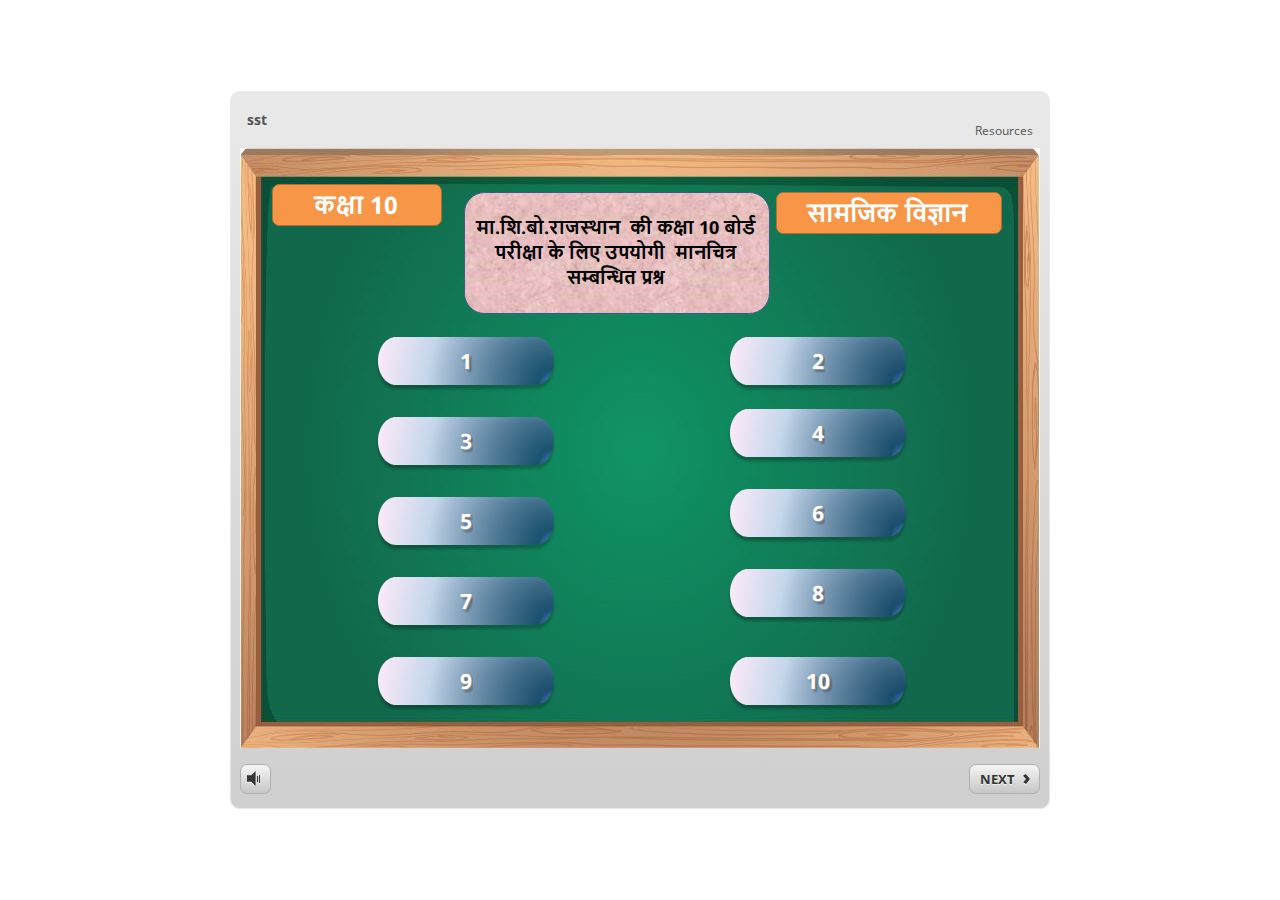
<file: index.html>
<!DOCTYPE HTML>
<html style="height: 100%;" lang="en-US">
<head>
    <meta http-equiv="Content-Type" content="text/html;charset=utf-8">
    <!-- Created using Storyline 3 - http://www.articulate.com  -->
    <!-- version: 3.1.12115.0 -->

    <title>sst</title>
    <style>
        body {
            background: #ffffff;
            overflow: hidden;
        }

        html, body, table {
            height: 100%;
            width: 100%;
            margin: 0;
            padding: 0;
            border: 0;
        }

        table td {
            vertical-align: middle;
            text-align: center;
        }

        #nosupport {
            background: #f5f5f5;
            margin: 50px 65px;
            border: 1px solid #d5d5d5;
            width: calc(100% - 130px);
            height: calc(100% - 100px);
        }

        p {
            font-family: 'Helvetica Neue', Helvetica, Arial, Verdana, sans-serif;
            font-size: 12pt;
            color: #303030;
        }

        a {
            color: #2D9DDA;
            text-decoration: none !important;
        }

    </style>
    <script>
        var html5Supported = true,
                showWarning = false;

        function displayWarning() {
            if (showWarning) {
                document.getElementById('nosupport').style.visibility = 'visible';
            }
        }

    </script>
    <!--[if lte IE 9]><script>html5Supported = false;</script><![endif]-->

    <script type="text/javascript">

        (function () {

            var settings = {
                lmsEnabled: false,
                tincanEnabled: false,
                aoEnabled: false,
                runtimeOrder: [{"type":"amp","url":"amplaunch.html"},{"type":"html5","url":"story_html5.html"},{"type":"flash","url":"story_flash.html"}],
                warnOnCommitFail: false
            };

            var PARAM_WARN_ON_COMMIT = {name: 'warncommit', value: 1},
                    PARAM_LMS = {name: 'lms', value: 1},
                    PARAM_TINCAN = {name: 'tincan', value: true},
                    PARAM_AO = {name: 'aosupport', value: true};

            var detection = {
                agent: navigator.userAgent,

                flashEnabled: function () {
                    var description, version, flashAX,
                            plugin = navigator.plugins["Shockwave Flash"];

                    if (plugin != null) {
                        description = plugin.description.split(" ");
                        version = Number(description[description.length - 2]);

                        return (version >= 10) || isNaN(version);
                    } else {
                        try {
                            flashAX = new ActiveXObject("ShockwaveFlash.ShockwaveFlash.10");
                            return (flashAX != null);
                        } catch (e) {
                        }
                    }

                    return false;
                },

                html5Enabled: function () {
                    return html5Supported;
                },

                ampEnabled: function () {
                    return ((this.isIOS() && this.isIPad()) || this.isAndroid());
                },

                isIOS: function () {
                    return (this.agent.indexOf("AppleWebKit/") > -1 && this.agent.indexOf("Mobile/") > -1)
                },

                isAndroid: function () {
                    return (this.agent.indexOf("Android") > -1);
                },

                isIPad: function () {
                    return (this.agent.indexOf("iPad") > -1);
                }
            };

            var router = {

                init: function () {
                    var i,
                            redirected = false,
                            order = settings.runtimeOrder,
                            launchMap = {
                                flash: {
                                    isEnabled: 'flashEnabled',
                                    getParams: 'getFlashParams',
                                    delim: '?'
                                },
                                html5: {
                                    isEnabled: 'html5Enabled',
                                    getParams: 'getHtml5Params',
                                    delim: '?'
                                },
                                amp: {
                                    isEnabled: 'ampEnabled',
                                    getParams: 'getAmpParams',
                                    delim: '#'
                                }
                            };

                    if (document.location.search.toLowerCase().indexOf('forceflash') != -1) {
                        this.moveFlashToStartOfOrder(order);
                    }

                    for (i = 0; i < order.length; i++) {
                        var launchInfo = launchMap[order[i].type],
                                url = order[i].url;

                        if (detection[launchInfo.isEnabled]()) {
                            this.redirect(url, this[launchInfo.getParams](), launchInfo.delim);
                            redirected = true;
                            break;
                        }
                    }

                    if (!redirected) {
                        showWarning = true;
                    }
                },

                moveFlashToStartOfOrder: function (order) {
                    var i,
                        flashIndex = -1;
                    for (i = 0; i < order.length; i++) {
                        if (order[i].type == "flash") {
                            flashIndex = i;
                            break;
                        }
                    }
                    if (flashIndex != -1) {
                        order.splice(0, 0, order.splice(flashIndex, 1)[0]);
                    }
                },

                getQueryString: function (params) {
                    params = params || [];
                    var i,
                            queryString = document.location.search.substr(1),
                            paramArr = queryString.length > 0 ? queryString.split('&') : [];

                    for (i = 0; i < params.length; i++) {
                        paramArr.push([params[i].name, params[i].value].join('='));
                    }

                    return paramArr.join('&');
                },

                formatUrl: function (url, params, delim) {
                    delim = delim || '?';

                    var queryString = this.getQueryString(params);

                    if (queryString != null && queryString.length > 0) {
                        return [url, queryString].join(delim);
                    }

                    return url;
                },

                redirect: function (url, params, delim) {
                    window.location.replace(this.formatUrl(url, params, delim));
                },

                getFlashParams: function () {
                    return [];
                },

                getHtml5Params: function () {
                    var params = [];
                    if (settings.tincanEnabled) {
                        params.push(PARAM_TINCAN);
                    } else if (settings.lmsEnabled) {
                        params.push(PARAM_LMS);
                        if (settings.warnOnCommitFail) {
                            params.push(PARAM_WARN_ON_COMMIT);
                        }
                    }

                    return params;
                },

                getAmpParams: function () {
                    var tincanProto = settings.aoEnabled || settings.tincanEnabled,
                            params = [];
                    // build AMP params
                    if (tincanProto) {
                        params.push(PARAM_TINCAN);
                        if (settings.aoEnabled) {
                            params.push(PARAM_AO);
                        }
                    }
                    return params;
                }
            };

            router.init();
        })();

    </script>
</head>
<body onload="displayWarning()" style="height: 100%;">
<div id="nosupport" style="visibility: hidden;">
    <table>
        <tr>
            <td>
                <p>
                    <svg xmlns="http://www.w3.org/2000/svg" width="90.2" height="74.9" viewBox="0 0 90 75" version="1.1">
                        <g transform="scale(.1)">
                            <path d="m409 7c54-25 106 20 130 66 106 170 213 340 320 510 17 28 32 63 19 96-14 36-55 51-91 51-224 1-448 0-672 0-35 1-76-3-100-33-26-32-15-77 5-108 107-173 216-344 324-517 16-26 35-53 65-65z"
                                  fill="#4c4c4c"/>
                            <path d="m419 57c26-20 55 4 68 27 109 174 218 348 328 522 9 17 23 35 17 55-11 20-36 18-55 19-224 0-447 0-670 0-20-1-46 1-57-19-5-18 6-34 14-48 109-174 218-348 327-522 9-12 17-25 28-34z"
                                  fill="#f5f5f5"/>
                            <path d="m429 179c25-12 58 8 56 35-1 81-5 161-10 242 2 32-49 39-57 9-7-73-6-146-11-219-1-24-4-56 22-67zM430 539 430 539 430 539c45-24 80 53 32 72-45 24-80-53-32-72z"
                                  fill="#4c4c4c"/>
                        </g>
                    </svg>
                </p>
                <p>This course cannot be played.</p>
                <p><a href="https://ipc.articulate.com/slw/3/en/cannotplay/">Learn More</a></p>

            </td>
        </tr>
    </table>
</div>
</body>
</html>
</file>
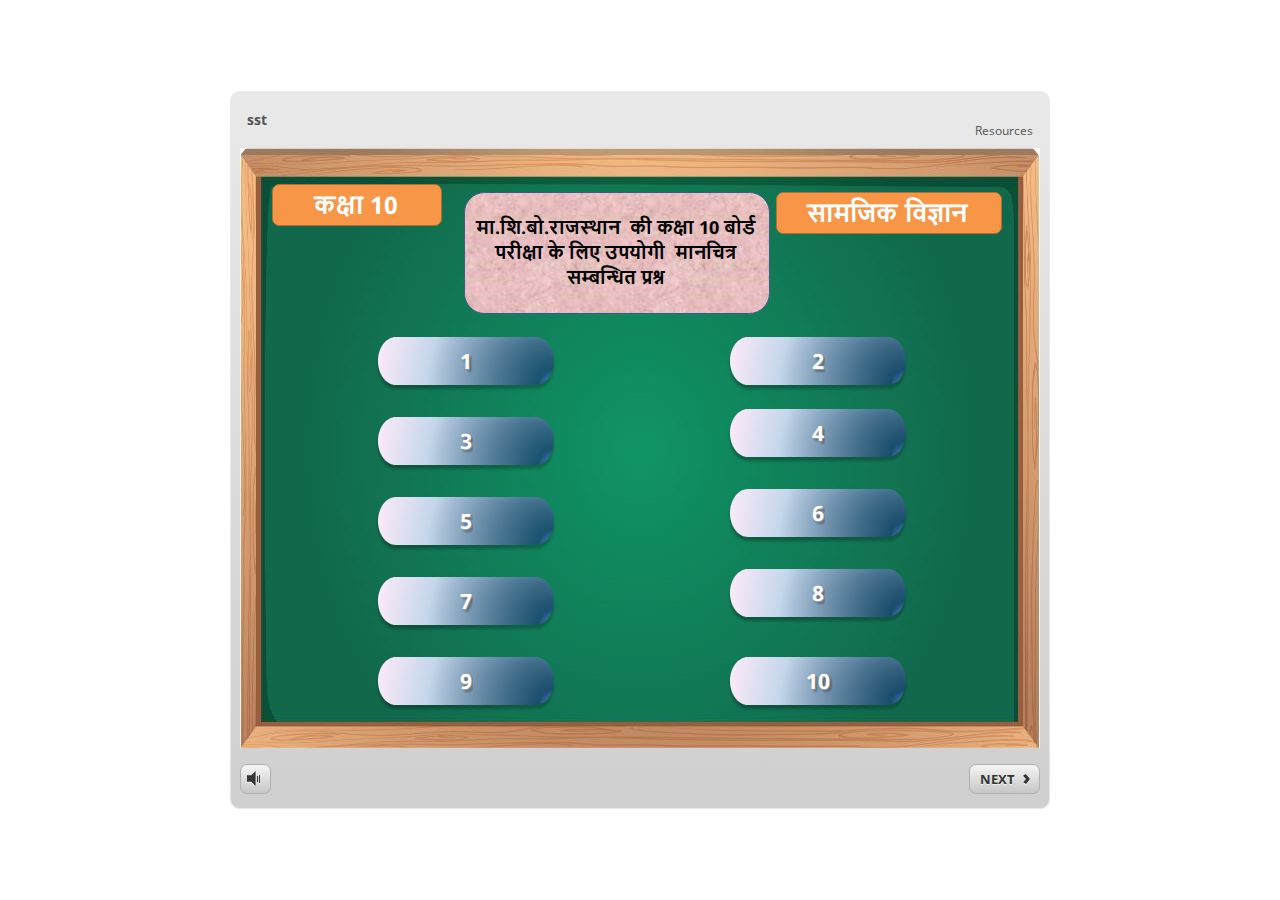
<file: story.html>
<!DOCTYPE HTML>
<html style="height: 100%;" lang="en-US">
<head>
    <meta http-equiv="Content-Type" content="text/html;charset=utf-8">
    <!-- Created using Storyline 3 - http://www.articulate.com  -->
    <!-- version: 3.1.12115.0 -->

    <title>Untitled3</title>
    <style>
        body {
            background: #ffffff;
            overflow: hidden;
        }

        html, body, table {
            height: 100%;
            width: 100%;
            margin: 0;
            padding: 0;
            border: 0;
        }

        table td {
            vertical-align: middle;
            text-align: center;
        }

        #nosupport {
            background: #f5f5f5;
            margin: 50px 65px;
            border: 1px solid #d5d5d5;
            width: calc(100% - 130px);
            height: calc(100% - 100px);
        }

        p {
            font-family: 'Helvetica Neue', Helvetica, Arial, Verdana, sans-serif;
            font-size: 12pt;
            color: #303030;
        }

        a {
            color: #2D9DDA;
            text-decoration: none !important;
        }

    </style>
    <script>
        var html5Supported = true,
                showWarning = false;

        function displayWarning() {
            if (showWarning) {
                document.getElementById('nosupport').style.visibility = 'visible';
            }
        }

    </script>
    <!--[if lte IE 9]><script>html5Supported = false;</script><![endif]-->

    <script type="text/javascript">

        (function () {

            var settings = {
                lmsEnabled: false,
                tincanEnabled: false,
                aoEnabled: false,
                runtimeOrder: [{"type":"html5","url":"story_html5.html"}],
                warnOnCommitFail: false
            };

            var PARAM_WARN_ON_COMMIT = {name: 'warncommit', value: 1},
                    PARAM_LMS = {name: 'lms', value: 1},
                    PARAM_TINCAN = {name: 'tincan', value: true},
                    PARAM_AO = {name: 'aosupport', value: true};

            var detection = {
                agent: navigator.userAgent,

                flashEnabled: function () {
                    var description, version, flashAX,
                            plugin = navigator.plugins["Shockwave Flash"];

                    if (plugin != null) {
                        description = plugin.description.split(" ");
                        version = Number(description[description.length - 2]);

                        return (version >= 10) || isNaN(version);
                    } else {
                        try {
                            flashAX = new ActiveXObject("ShockwaveFlash.ShockwaveFlash.10");
                            return (flashAX != null);
                        } catch (e) {
                        }
                    }

                    return false;
                },

                html5Enabled: function () {
                    return html5Supported;
                },

                ampEnabled: function () {
                    return ((this.isIOS() && this.isIPad()) || this.isAndroid());
                },

                isIOS: function () {
                    return (this.agent.indexOf("AppleWebKit/") > -1 && this.agent.indexOf("Mobile/") > -1)
                },

                isAndroid: function () {
                    return (this.agent.indexOf("Android") > -1);
                },

                isIPad: function () {
                    return (this.agent.indexOf("iPad") > -1);
                }
            };

            var router = {

                init: function () {
                    var i,
                            redirected = false,
                            order = settings.runtimeOrder,
                            launchMap = {
                                flash: {
                                    isEnabled: 'flashEnabled',
                                    getParams: 'getFlashParams',
                                    delim: '?'
                                },
                                html5: {
                                    isEnabled: 'html5Enabled',
                                    getParams: 'getHtml5Params',
                                    delim: '?'
                                },
                                amp: {
                                    isEnabled: 'ampEnabled',
                                    getParams: 'getAmpParams',
                                    delim: '#'
                                }
                            };

                    if (document.location.search.toLowerCase().indexOf('forceflash') != -1) {
                        this.moveFlashToStartOfOrder(order);
                    }

                    for (i = 0; i < order.length; i++) {
                        var launchInfo = launchMap[order[i].type],
                                url = order[i].url;

                        if (detection[launchInfo.isEnabled]()) {
                            this.redirect(url, this[launchInfo.getParams](), launchInfo.delim);
                            redirected = true;
                            break;
                        }
                    }

                    if (!redirected) {
                        showWarning = true;
                    }
                },

                moveFlashToStartOfOrder: function (order) {
                    var i,
                        flashIndex = -1;
                    for (i = 0; i < order.length; i++) {
                        if (order[i].type == "flash") {
                            flashIndex = i;
                            break;
                        }
                    }
                    if (flashIndex != -1) {
                        order.splice(0, 0, order.splice(flashIndex, 1)[0]);
                    }
                },

                getQueryString: function (params) {
                    params = params || [];
                    var i,
                            queryString = document.location.search.substr(1),
                            paramArr = queryString.length > 0 ? queryString.split('&') : [];

                    for (i = 0; i < params.length; i++) {
                        paramArr.push([params[i].name, params[i].value].join('='));
                    }

                    return paramArr.join('&');
                },

                formatUrl: function (url, params, delim) {
                    delim = delim || '?';

                    var queryString = this.getQueryString(params);

                    if (queryString != null && queryString.length > 0) {
                        return [url, queryString].join(delim);
                    }

                    return url;
                },

                redirect: function (url, params, delim) {
                    window.location.replace(this.formatUrl(url, params, delim));
                },

                getFlashParams: function () {
                    return [];
                },

                getHtml5Params: function () {
                    var params = [];
                    if (settings.tincanEnabled) {
                        params.push(PARAM_TINCAN);
                    } else if (settings.lmsEnabled) {
                        params.push(PARAM_LMS);
                        if (settings.warnOnCommitFail) {
                            params.push(PARAM_WARN_ON_COMMIT);
                        }
                    }

                    return params;
                },

                getAmpParams: function () {
                    var tincanProto = settings.aoEnabled || settings.tincanEnabled,
                            params = [];
                    // build AMP params
                    if (tincanProto) {
                        params.push(PARAM_TINCAN);
                        if (settings.aoEnabled) {
                            params.push(PARAM_AO);
                        }
                    }
                    return params;
                }
            };

            router.init();
        })();

    </script>
</head>
<body onload="displayWarning()" style="height: 100%;">
<div id="nosupport" style="visibility: hidden;">
    <table>
        <tr>
            <td>
                <p>
                    <svg xmlns="http://www.w3.org/2000/svg" width="90.2" height="74.9" viewBox="0 0 90 75" version="1.1">
                        <g transform="scale(.1)">
                            <path d="m409 7c54-25 106 20 130 66 106 170 213 340 320 510 17 28 32 63 19 96-14 36-55 51-91 51-224 1-448 0-672 0-35 1-76-3-100-33-26-32-15-77 5-108 107-173 216-344 324-517 16-26 35-53 65-65z"
                                  fill="#4c4c4c"/>
                            <path d="m419 57c26-20 55 4 68 27 109 174 218 348 328 522 9 17 23 35 17 55-11 20-36 18-55 19-224 0-447 0-670 0-20-1-46 1-57-19-5-18 6-34 14-48 109-174 218-348 327-522 9-12 17-25 28-34z"
                                  fill="#f5f5f5"/>
                            <path d="m429 179c25-12 58 8 56 35-1 81-5 161-10 242 2 32-49 39-57 9-7-73-6-146-11-219-1-24-4-56 22-67zM430 539 430 539 430 539c45-24 80 53 32 72-45 24-80-53-32-72z"
                                  fill="#4c4c4c"/>
                        </g>
                    </svg>
                </p>
                <p>This course cannot be played because your web browser does not support HTML5.</p>
                <p><a href=""></a></p>

            </td>
        </tr>
    </table>
</div>
</body>
</html>
</file>
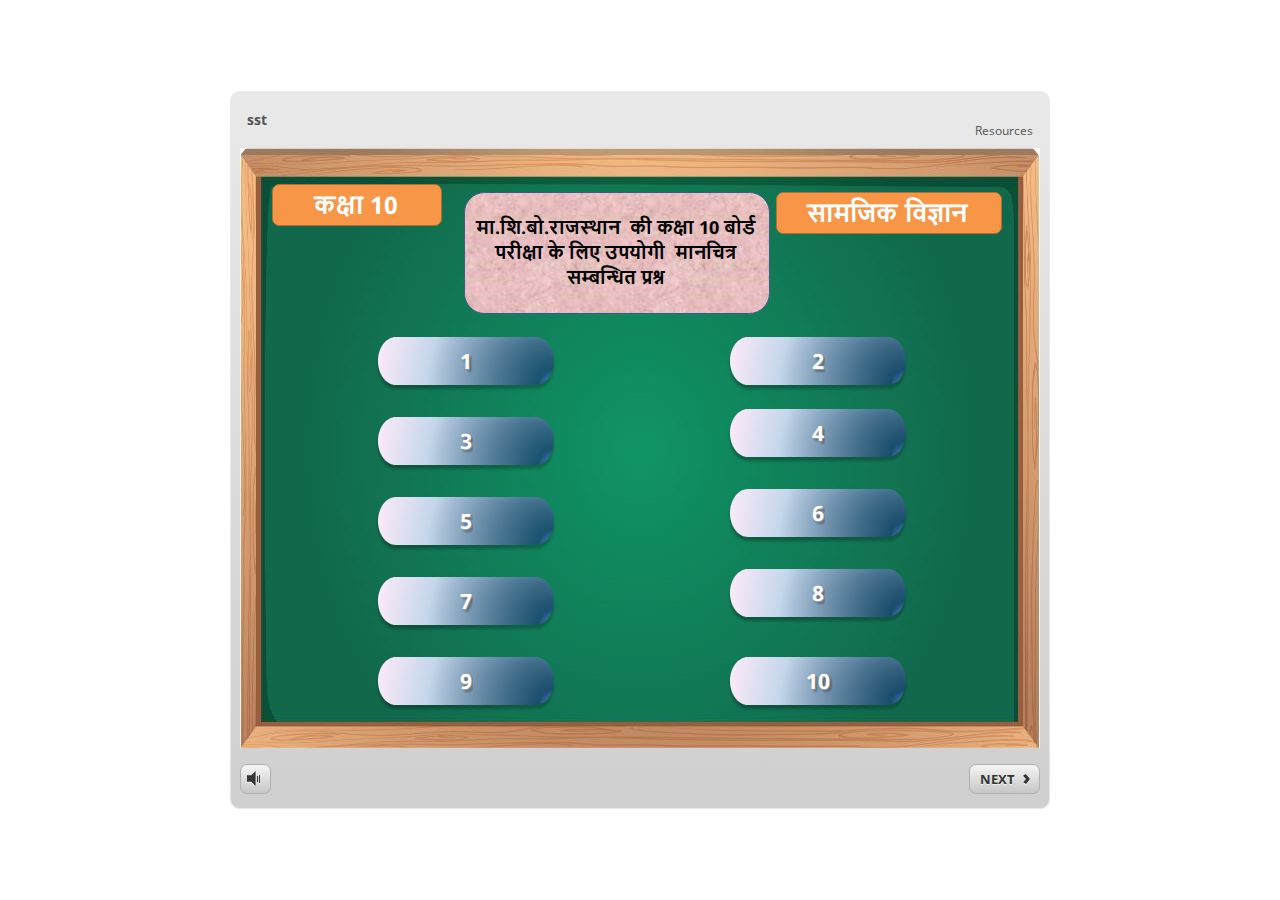
<file: story_html5.html>
<!doctype html>
<html lang="en-US">
<head>
  <meta charset="utf-8" />
  <!-- Created using Storyline 3 - http://www.articulate.com  -->
  <!-- version: 3.1.12115.0 -->
  <title>sst</title>
  <meta http-equiv="x-ua-compatible" content="IE=edge" />
  <meta name="viewport" content="width=device-width, initial-scale=1.0, user-scalable=no, minimal-ui" />
  <meta name="apple-mobile-web-app-capable" content="yes" />

  <style rel="stylesheet" data-noprefix>.slide-loader{position:absolute;pointer-events:none;left:50%;top:50%;-webkit-animation:spin 1.8s linear infinite;-moz-animation:spin 1.8s linear infinite;-ms-animation:spin 1.8s linear infinite;animation:spin 1.8s linear infinite;width:100px;height:100px;-webkit-transform:translate(-50%, -50%);z-index:10000;background:transparent url("[data-uri]") no-repeat center center}.mobile-chrome-warning{position:fixed;width:300px;height:75px;bottom:0px;background:rgba(0,0,0,0.0001);display:none;pointer-events:none}.mobile-chrome-warning-btn{position:absolute;left:-16px;top:-15px;width:107px;height:107px;background:rgba(0,0,0,0.6);border-radius:50%;border:1px solid rgba(255,255,255,0.2);pointer-events:all;-webkit-transform:scale(0.6)}.mobile-chrome-warning-btn svg{position:absolute;left:60%;top:58%;-webkit-transform:translate(-50%, -50%)}.mobile-chrome-warning-bubble{position:relative;color:white;padding:10px;background:rgba(0,0,0,0.8);border-radius:5px;float:left;margin-left:100px;margin-top:15px;pointer-events:none}.mobile-chrome-warning-bubble:before{position:absolute;top:8.5px;left:-20px;width:30px;height:30px;content:'';display:block;width:0;height:0;border-style:solid;border-width:12.5px 20px 12.5px 0;border-color:transparent rgba(0,0,0,0.8) transparent transparent;pointer-events:none}.is-mobile .swipe-resume-arrow{position:fixed;top:30%;left:50%;-webkit-transform:translate(-50%, 0);width:12%}.is-mobile .mobile-chrome-warning-text{position:fixed;top:56%;left:50%;-webkit-transform:translate(-50%, 0);height:30%;width:80%;line-height:43px;text-align:center;color:#aeb7bd;word-break:break-word;font-size:20px}.slide-loader .mobile-loader-dot{display:none}@-ms-keyframes spin{from{-ms-transform:translate(-50%, -50%) rotate(0deg)}to{-ms-transform:translate(-50%, -50%) rotate(360deg)}}@-moz-keyframes spin{from{-moz-transform:translate(-50%, -50%) rotate(0deg)}to{-moz-transform:translate(-50%, -50%) rotate(360deg)}}@-webkit-keyframes spin{from{-webkit-transform:translate(-50%, -50%) rotate(0deg)}to{-webkit-transform:translate(-50%, -50%) rotate(360deg)}}@keyframes spin{from{transform:translate(-50%, -50%) rotate(0deg)}to{transform:translate(-50%, -50%) rotate(360deg)}}body.is-mobile,body.is-theme-unified{background:black}body.is-theme-unified{background:#1b1a1a}.is-mobile .load-container,.is-theme-unified .load-container{position:absolute;left:0;top:0;width:100%;height:100%;background-color:rgba(0,0,0,0.5);z-index:1;visibility:visible;-webkit-transition:visibility 250ms, opacity 250ms linear;-moz-transition:visibility 250ms, opacity 250ms linear;-mz-transition:visibility 250ms, opacity 250ms linear;transition:visibility 250ms, opacity 250ms linear}.is-mobile .hide-slide-loader .load-container,.is-theme-unified .hide-slide-loader .load-container{opacity:0;visibility:hidden}.is-mobile .slide-loader,.is-theme-unified .slide-loader{-webkit-animation:none;-moz-animation:none;-ms-animation:none;animation:none;background:none;text-align:center;width:120px;height:80px;top:60%}.is-theme-unified .slide-loader{top:50%}.is-mobile .slide-loader .mobile-loader-dot,.is-theme-unified .slide-loader .mobile-loader-dot{width:30px;height:30px;background-color:white;border-radius:100%;display:inline-block;-webkit-animation:slide-loader 1s ease-in-out 0s infinite both;-moz-animation:slide-loader 1s ease-in-out 0s infinite both;-ms-animation:slide-loader 1s ease-in-out 0s infinite both;animation:slide-loader 1s ease-in-out 0s infinite both}.is-mobile .slide-loader .dot1,.is-theme-unified .slide-loader .dot1{-webkit-animation-delay:-0.2s;-moz-animation-delay:-0.2s;-ms-animation-delay:-0.2s;animation-delay:-0.2s}.is-mobile .slide-loader .dot2,.is-theme-unified .slide-loader .dot2{-webkit-animation-delay:-0.1s;-moz-animation-delay:-0.1s;-ms-animation-delay:-0.1s;animation-delay:-0.1s}@-ms-keyframes slide-loader{0%,80%,100%{-ms-transform:scale(0.6)}40%{-ms-transform:scale(0)}}@-moz-keyframes slide-loader{0%,80%,100%{-moz-transform:scale(0.6)}40%{-moz-transform:scale(0)}}@-webkit-keyframes slide-loader{0%,80%,100%{-webkit-transform:scale(0.6)}40%{-webkit-transform:scale(0)}}@keyframes slide-loader{0%,80%,100%{transform:scale(0.6)}40%{transform:scale(0)}}.mobile-load-title-overlay{display:none}.is-mobile .mobile-load-title-overlay{display:block;position:fixed;top:0;right:0;bottom:0;left:0;z-index:999;pointer-events:none}.is-mobile .mobile-load-title-overlay .mobile-load-title{position:relative;height:30%;width:80%;margin:0 auto;line-height:43px;text-align:center;color:#aeb7bd;word-break:break-word}@media only screen and (min-width: 320px) and (orientation: landscape){.is-mobile .mobile-load-title{font-size:28.8px;-moz-transform:translateY(33%);-ms-transform:translateY(33%);-webkit-transform:translateY(33%);transform:translateY(33%)}}@media only screen and (min-width: 320px) and (orientation: portrait){.is-mobile .slide-loader{top:55%}.is-mobile .mobile-load-title{font-size:28.8px;-moz-transform:translateY(35%);-ms-transform:translateY(35%);-webkit-transform:translateY(35%);transform:translateY(35%)}}
</style>

  
</head>
<body class="cs-HTML is-theme-null" role="application">
  <!-- 360 -->
  <script>!function(e){var i=/iPhone/i,o=/iPod/i,n=/iPad/i,t=/(?=.*\bAndroid\b)(?=.*\bMobile\b)/i,d=/Android/i,s=/(?=.*\bAndroid\b)(?=.*\bSD4930UR\b)/i,b=/(?=.*\bAndroid\b)(?=.*\b(?:KFOT|KFTT|KFJWI|KFJWA|KFSOWI|KFTHWI|KFTHWA|KFAPWI|KFAPWA|KFARWI|KFASWI|KFSAWI|KFSAWA)\b)/i,r=/IEMobile/i,h=/(?=.*\bWindows\b)(?=.*\bARM\b)/i,a=/BlackBerry/i,l=/BB10/i,p=/Opera Mini/i,f=/(CriOS|Chrome)(?=.*\bMobile\b)/i,u=/(?=.*\bFirefox\b)(?=.*\bMobile\b)/i,c=new RegExp("(?:Nexus 7|BNTV250|Kindle Fire|Silk|GT-P1000)","i"),w=function(e,i){return e.test(i)},A=function(e){var A=e||navigator.userAgent,v=A.split("[FBAN");return"undefined"!=typeof v[1]&&(A=v[0]),this.apple={phone:w(i,A),ipod:w(o,A),tablet:!w(i,A)&&w(n,A),device:w(i,A)||w(o,A)||w(n,A)},this.amazon={phone:w(s,A),tablet:!w(s,A)&&w(b,A),device:w(s,A)||w(b,A)},this.android={phone:w(s,A)||w(t,A),tablet:!w(s,A)&&!w(t,A)&&(w(b,A)||w(d,A)),device:w(s,A)||w(b,A)||w(t,A)||w(d,A)},this.windows={phone:w(r,A),tablet:w(h,A),device:w(r,A)||w(h,A)},this.other={blackberry:w(a,A),blackberry10:w(l,A),opera:w(p,A),firefox:w(u,A),chrome:w(f,A),device:w(a,A)||w(l,A)||w(p,A)||w(u,A)||w(f,A)},this.seven_inch=w(c,A),this.any=this.apple.device||this.android.device||this.windows.device||this.other.device||this.seven_inch,this.phone=this.apple.phone||this.android.phone||this.windows.phone,this.tablet=this.apple.tablet||this.android.tablet||this.windows.tablet,"undefined"==typeof window?this:void 0},v=function(){var e=new A;return e.Class=A,e};"undefined"!=typeof module&&module.exports&&"undefined"==typeof window?module.exports=A:"undefined"!=typeof module&&module.exports&&"undefined"!=typeof window?module.exports=v():"function"==typeof define&&define.amd?define("isMobile",[],e.isMobile=v()):e.isMobile=v()}(this);</script>
  <script>window.isMobile.any&&document.body.classList.add('is-mobile')</script>

  <div id="preso"></div>
  <script>
    window.globals = {
      DATA_PATH_BASE: '',
      lmsPresent: false,
      tinCanPresent: false,
      aoSupport: false,
      scale: 'noscale',
      captureRc: false,
      browserSize: 'default',
      features: '',
      themeName: 'null'
    };
    
  </script>
  <script SRC="story_content/user.js" TYPE="text/javascript"></script>
  <div class="slide-loader"></div>

  <script type="text/javascript">
    if (window.isMobile.any || window.globals.themeName === 'unified') { var doc = document, loader = doc.body.querySelector('.slide-loader'); [ 1, 2, 3 ].forEach(function(n) { var d = doc.createElement('div'); d.classList.add('mobile-loader-dot'); d.classList.add('dot' + n); loader.appendChild(d);
      });
    }
  </script>

  <div class="mobile-load-title-overlay">
    <div class="mobile-load-title">sst</div>
  </div>
  <script>
    
    if (window.autoSpider && window.vInterfaceObject) {
      document.querySelector('.mobile-load-title-overlay').style.display = 'none';
    }
  </script>

  <div class="mobile-chrome-warning">
    <div class="mobile-chrome-warning-btn">
        <svg xmlns="http://www.w3.org/2000/svg" version="1.1" xmlns:xlink="http://www.w3.org/1999/xlink" preserveAspectRatio="none" x="0px" y="0px" width="107px" height="78px" viewBox="0 0 107 78">

          <g id="mobile-chrome-warning-arrow">
            <path fill="white" stroke="none" d="
            M 24.1 31.4
            L 12.05 15.85 0 31.4 8.3 31.4 8.3 54 15.25 54 15.25 31.4 24.1 31.4 Z"/>
          </g>

          <path id="mobile-chrome-warning-hand" stroke="white" stroke-width="2" stroke-linejoin="round" stroke-linecap="round" fill="none" d="
          M 37.55 16.1
          Q 36.3 14.8 36.3 13.1 36.3 11.45 37.55 10.15 38.85 8.9 40.55 8.9 42.2 8.9 43.5 10.15
          L 46.75 13.375 46.75 13.35
          Q 45.5 12.05 45.5 10.35 45.5 8.7 46.75 7.4 48.05 6.15 49.75 6.15 51.4 6.15 52.7 7.4
          L 57 11.65
          Q 56.05 10.4828125 56.05 9 56.05 7.3 57.3 6 58.6 4.8 60.3 4.8 62 4.8 63.3 6
          L 74.3 17
          Q 76.3 19.05 77.5 21.55 78.75 24.05 79.1 26.9 79.4 29.7 80.65 32.25 81.85 34.75 83.85 36.75
          L 85.6 38.5 69.5 54.6
          Q 68.25 53.35 66.5 52.1 64.75 50.8 62.85 49.85 60.95 48.85 59.25 48.5
          L 32 42.5
          Q 31.15 42.3 30.45 41.8 29.1 40.8 28.85 39.3 28.6 37.85 29.35 36.55 30.05 35.25 31.65 34.7
          L 31.9 34.65
          Q 32.55 34.45 33.25 34.45
          L 44.3 34.9 17.65 8.2
          Q 16.4 6.9 16.4 5.2 16.4 3.55 17.65 2.25 18.95 1 20.65 1 22.3 1 23.6 2.25
          L 37.55 16.1 39.2 17.75
          M 58.95 13.65
          L 58.075 12.775 57.3 12
          Q 57.140234375 11.833984375 57 11.65
          L 58.075 12.775
          M 46.75 13.375
          L 48.4 15"/>

        </svg>
      </div>

      <div class="mobile-chrome-warning-bubble">
        Drag up for fullscreen
      </div>
  </div>

  

  <link rel="stylesheet" href="html5/lib/stylesheets/main.min.css" data-noprefix />
  <link rel="stylesheet" href="html5/data/css/output.min.css" data-noprefix />
  <script data-main="app/scripts/init.generated" src="html5/lib/scripts/app.min.js"></script>
</body>
</html>
</file>
<file: html5/lib/stylesheets/main.min.css>
html{font-size:100%;line-height:1.5em}html{font-family:sans-serif;-ms-text-size-adjust:100%;-webkit-text-size-adjust:100%}body{margin:0}article,aside,details,figcaption,figure,footer,header,hgroup,main,menu,nav,section,summary{display:block}audio,canvas,progress,video{display:inline-block;*display:inline;*zoom:1;vertical-align:baseline}audio:not([controls]){display:none;height:0}[hidden]{display:none}template{display:none}a{background-color:transparent}a:active,a:hover{outline:0}abbr[title]{border-bottom:1px dotted}b,strong{font-weight:bold}blockquote{margin:1.5em 40px}dfn{font-style:italic}h1{font-size:2em;line-height:1.5em;margin-top:.75em;margin-bottom:.75em}h2{font-size:1.5em;line-height:2em;margin-top:1em;margin-bottom:1em}h3{font-size:1.17em;line-height:1.28205em;margin-top:1.28205em;margin-bottom:1.28205em}h4{font-size:1em;line-height:1.5em;margin-top:1.5em;margin-bottom:1.5em}h5{font-size:.83em;line-height:1.80723em;margin-top:1.80723em;margin-bottom:1.80723em}h6{font-size:.67em;line-height:2.23881em;margin-top:2.23881em;margin-bottom:2.23881em}mark{background:#ff0;color:#000}p,pre{margin:1.5em 0}small{font-size:80%}sub,sup{font-size:75%;line-height:0;position:relative;vertical-align:baseline}sup{top:-0.5em}sub{bottom:-0.25em}dl,menu,ol,ul{margin:1.5em 0}dd{margin:0 0 0 40px}menu,ol,ul{padding:0 0 0 40px}nav ul,nav ol{list-style:none;list-style-image:none}img{border:0;-ms-interpolation-mode:bicubic}svg:not(:root){overflow:hidden}figure{margin:1.5em 40px}hr{-moz-box-sizing:content-box;-webkit-box-sizing:content-box;box-sizing:content-box;height:0}pre{overflow:auto}code,kbd,pre,samp{font-family:monospace, monospace;font-size:1em}form{margin:0}button,input,optgroup,select,textarea{color:inherit;font:inherit;margin:0;*font-family:sans-serif;*vertical-align:middle}button{overflow:visible}button,select{text-transform:none}button,html input[type="button"],input[type="reset"],input[type="submit"]{-webkit-appearance:button;cursor:pointer;*overflow:visible}button[disabled],html input[disabled]{cursor:default}button::-moz-focus-inner,input::-moz-focus-inner{border:0;padding:0}input{line-height:normal}input[type="checkbox"],input[type="radio"]{-moz-box-sizing:border-box;-webkit-box-sizing:border-box;box-sizing:border-box;padding:0;*height:13px;*width:13px}input[type="number"]::-webkit-inner-spin-button,input[type="number"]::-webkit-outer-spin-button{height:auto}input[type="search"]{-webkit-appearance:textfield;-moz-box-sizing:content-box;-webkit-box-sizing:content-box;box-sizing:content-box}input[type="search"]::-webkit-search-cancel-button,input[type="search"]::-webkit-search-decoration{-webkit-appearance:none}fieldset{margin:0 2px;border-color:#c0c0c0;border-top-width:.0625em;border-top-style:solid;padding-top:.4625em;border-bottom-width:.0625em;border-bottom-style:solid;padding-bottom:.9125em;border-left-width:.0625em;border-left-style:solid;padding-left:.875em;border-right-width:.0625em;border-right-style:solid;padding-right:.875em}legend{border:0;padding:0;*margin-left:-7px}textarea{overflow:auto}optgroup{font-weight:bold}table{border-collapse:collapse;border-spacing:0}td,th{padding:0}div.popup-pane p strong,div.popup-pane p em,.presenter-name{white-space:nowrap;overflow:hidden;text-overflow:ellipsis}.offscreen{position:absolute;left:-9999px !important}.invisible{visibility:hidden !important}.transparent{opacity:0 !important}.hidden{display:none !important}.accessibility{position:absolute;top:0;left:0;height:1px;width:1px;overflow:hidden;opacity:0}.accessibility:focus{outline:none}.scrollable,.is-desktop .panel-content,.is-desktop .panel-section-content{overflow:auto}.focused{outline:none !important}rect.focused{fill:none;outline:none !important;stroke:yellow}.align-left{text-align:left !important}.align-right{text-align:right !important}.align-center{text-align:center !important}.align-flex-start{display:-webkit-box;display:-webkit-flex;display:-moz-flex;display:-ms-flexbox;display:flex;-webkit-box-align:start;-ms-flex-align:start;-webkit-align-items:flex-start;-moz-align-items:flex-start;align-items:flex-start}.align-flex-center{display:-webkit-box;display:-webkit-flex;display:-moz-flex;display:-ms-flexbox;display:flex;-webkit-box-align:center;-ms-flex-align:center;-webkit-align-items:center;-moz-align-items:center;align-items:center}.align-flex-end{display:-webkit-box;display:-webkit-flex;display:-moz-flex;display:-ms-flexbox;display:flex;-webkit-box-align:end;-ms-flex-align:end;-webkit-align-items:flex-end;-moz-align-items:flex-end;align-items:flex-end}.inflexible,.is-desktop .controls .relative-nav,.is-desktop .submit-all-button,.tabs,.is-desktop .panel-section-header,.is-desktop .panel-header,.is-desktop .panel-footer,.header-primary{-webkit-box-flex:none;-webkit-flex:none !important;-moz-box-flex:none;-moz-flex:none !important;-ms-flex:none !important;flex:none !important}.auto-flexible{-webkit-box-flex:auto;-webkit-flex:auto !important;-moz-box-flex:auto;-moz-flex:auto !important;-ms-flex:auto !important;flex:auto !important}.initial-flexible{-webkit-box-flex:0;-webkit-flex:0 1 auto !important;-moz-box-flex:0;-moz-flex:0 1 auto !important;-ms-flex:0 1 auto !important;flex:0 1 auto !important}.bleed{padding:0 !important}.unstyled,.is-desktop .btn,.choice-list,.tabs,.is-desktop .outline-list{margin:0;padding:0;list-style:none;border:none;background:none}.force-unstyled,.progress-control .btn-unstyled,.progress-control .choice-list .choice-list-trigger,.choice-list .progress-control .choice-list-trigger,.progress-control .tabs>li>.tabs-trigger{background:none !important;border:none !important;box-shadow:none !important}.text-compact,.choice-list .choice-list-trigger,.tabs>li>.tabs-trigger,.is-desktop .outline-list li a{display:inline-block;max-width:100%;overflow:hidden;white-space:nowrap;text-overflow:ellipsis}.text-rtl,.text-direction-rtl .is-desktop .controls,.text-direction-rtl .is-desktop .controls-group,.text-direction-rtl .tabs,.text-direction-rtl .is-mobile .panel-content,.text-direction-rtl .is-desktop .panel-content,.text-direction-rtl .is-desktop .panel-header,.text-direction-rtl .topmenu-panel{direction:rtl;unicode-bidi:bidi-override;text-align:right}.text-align-sub{vertical-align:sub}.text-align-middle{vertical-align:middle}.ui-draggable{z-index:99}.ui-droppable{z-index:98}.ui-draggable-dragging{z-index:9999}.border-base,input[type='text'],input[type='search'],.is-desktop .btn,.progress-control,.progress-bar-seek,.search-input input[type="search"],.presentation-wrapper:after,.topmenu-tab,.topmenu-panel{border-style:solid;border-width:1px}.cursor-hover:hover,.rotatable:hover,.slider:hover{cursor:pointer}.cursor-hover:hover *,.rotatable:hover *,.slider:hover *{cursor:pointer}.cursor-default{cursor:default !important}.cursor-default *{cursor:default !important}.opaque{pointer-events:all !important}.non-eventable{pointer-events:none}.full-size{height:100%;position:relative;width:100%}.abs{position:absolute}.tweenable{will-change:opacity, transform}*{box-sizing:border-box}html,body{height:100%}html{font-size:62.5%;-webkit-user-select:none;-moz-user-select:none;-ms-user-select:none;user-select:none}body{font-size:1.3rem;line-height:1.2;font-family:sans-serif;overflow:hidden}body.is-desktop.is-too-tall{overflow-y:scroll}body.is-desktop.is-too-wide{overflow-x:scroll}body.is-desktop *{-webkit-font-smoothing:subpixel-antialiasing}body.is-mobile::-webkit-scrollbar,body.is-mobile *::-webkit-scrollbar{-webkit-appearance:none;display:none}a{color:inherit;text-decoration:none}input[type='text'],input[type='search']{border-radius:4px;padding:.3em .5em}hr{position:absolute;top:0;left:0;width:100%;height:1px;background:none;border:0;border-top-style:solid;border-top-width:1px;color:none;margin:0}.is-desktop .grid-center{-webkit-box-pack:center;-ms-flex-pack:center;-webkit-justify-content:center;-moz-justify-content:center;justify-content:center;-webkit-box-align:center;-ms-flex-align:center;-webkit-align-items:center;-moz-align-items:center;align-items:center}.is-desktop .grid-row{max-width:100%;max-height:100%;display:-webkit-box;display:-webkit-flex;display:-moz-flex;display:-ms-flexbox;display:flex;-webkit-box-direction:normal;-webkit-box-orient:horizontal;-webkit-flex-direction:row;-moz-flex-direction:row;-ms-flex-direction:row;flex-direction:row}.is-desktop .grid-row.grid-reverse{-webkit-box-direction:reverse;-webkit-box-orient:horizontal;-webkit-flex-direction:row-reverse;-moz-flex-direction:row-reverse;-ms-flex-direction:row-reverse;flex-direction:row-reverse}.is-desktop .grid-row.grid-horz-center{-webkit-box-pack:center;-ms-flex-pack:center;-webkit-justify-content:center;-moz-justify-content:center;justify-content:center}.is-desktop .grid-row.grid-vert-center{-webkit-box-align:center;-ms-flex-align:center;-webkit-align-items:center;-moz-align-items:center;align-items:center}.is-desktop .grid-row>*{-webkit-box-flex:1;-webkit-flex:1;-moz-box-flex:1;-moz-flex:1;-ms-flex:1;flex:1;max-width:100%}.is-desktop .grid-row-align-start{-webkit-box-pack:start;-ms-flex-pack:start;-webkit-justify-content:flex-start;-moz-justify-content:flex-start;justify-content:flex-start}.is-desktop .grid-row-align-end{-webkit-box-pack:end;-ms-flex-pack:end;-webkit-justify-content:flex-end;-moz-justify-content:flex-end;justify-content:flex-end}.is-desktop .grid-col{max-width:100%;max-height:100%;display:-webkit-box;display:-webkit-flex;display:-moz-flex;display:-ms-flexbox;display:flex;-webkit-box-direction:normal;-webkit-box-orient:vertical;-webkit-flex-direction:column;-moz-flex-direction:column;-ms-flex-direction:column;flex-direction:column}.is-desktop .grid-col.grid-reverse{-webkit-box-direction:reverse;-webkit-box-orient:vertical;-webkit-flex-direction:column-reverse;-moz-flex-direction:column-reverse;-ms-flex-direction:column-reverse;flex-direction:column-reverse}.is-desktop .grid-col.grid-horz-center{-webkit-box-align:center;-ms-flex-align:center;-webkit-align-items:center;-moz-align-items:center;align-items:center}.is-desktop .grid-col.grid-vert-center{-webkit-box-pack:center;-ms-flex-pack:center;-webkit-justify-content:center;-moz-justify-content:center;justify-content:center}.is-desktop .grid-col>*{-webkit-box-flex:1;-webkit-flex:1;-moz-box-flex:1;-moz-flex:1;-ms-flex:1;flex:1;max-height:100%}.caption{font-family:"Open Sans Full", Helvetica, Arial, sans-serif;position:fixed;pointer-events:none;z-index:1;display:flex;align-items:center;flex-direction:column;bottom:0px;margin-bottom:10px;width:60vw;left:50vw;transform:translateX(-50%) translateZ(0)}.caption>div{pointer-events:none;width:100%;text-align:center}.caption p{display:inline-block;pointer-events:none;padding:10px;text-shadow:-1px 0px black, 0px 1px black, 1px 0px black, 0px -1px black;color:#ffffff;border-radius:4px;background:#31373a;margin:0 0 10px 0;padding:10px;text-align:center;line-height:1.5}.caption p p:last-child{margin-bottom:0}.caption p q:before,.caption p q:after{content:''}.is-mobile .caption.caption--centered{-moz-transform:translate(-50%, -50%);-ms-transform:translate(-50%, -50%);-webkit-transform:translate(-50%, -50%);transform:translate(-50%, -50%);bottom:auto}.is-desktop .caption{position:absolute;width:60%;left:50%}.caption-controls{margin-right:10px}.text-direction-rtl .is-desktop .caption-controls{margin-left:10px;margin-right:0}.caption-controls .caption-btn.button-tapped{background:rgba(0,0,0,0.2)}.caption-controls .caption-btn svg{margin-left:2px;margin-top:6px}[class*='icon-']{font-style:normal;display:inline-block}.error-icon{position:absolute;top:5px;left:calc(50% - 32px);height:30px;width:25px;z-index:999}input,textarea{pointer-events:all}input:focus,textarea:focus{outline:none}button{cursor:pointer}button:focus{outline:none}.is-desktop .btn{border-radius:7px;color:inherit;cursor:pointer;display:inline-block;font-weight:bold;height:30px;line-height:28px;min-width:30px;padding:0 8px;text-align:center;text-decoration:none;vertical-align:bottom}.btn-unstyled,.choice-list .choice-list-trigger,.tabs>li>.tabs-trigger{background:none;border:none;color:inherit;display:inline-block;height:inherit;line-height:inherit;padding:0;text-align:inherit}.btn-stretch{width:100%}.is-desktop .controls{-webkit-box-pack:justify;-ms-flex-pack:justify;-webkit-justify-content:space-between;-moz-justify-content:space-between;justify-content:space-between;max-height:30px;min-height:28px;line-height:30px;margin-top:16px;margin-bottom:5px;position:relative}.is-desktop .controls .btn{padding:0 8px 0 6px}.is-desktop .controls .btn:not(.hidden) ~ .btn{margin-left:7px}.text-direction-rtl .is-desktop .controls .btn:not(.hidden) ~ .btn{margin-left:0;margin-right:10px}.text-direction-rtl .is-desktop .controls .btn:first-of-type{margin-left:0}.is-desktop .controls .btn.cs-disabled{pointer-events:none;opacity:0.5;cursor:default}.is-desktop .controls .relative-nav .btn{min-width:71px}.text-direction-rtl .is-desktop .controls-group>.grid-row{-webkit-box-direction:reverse;-webkit-box-orient:horizontal;-webkit-flex-direction:row-reverse;-moz-flex-direction:row-reverse;-ms-flex-direction:row-reverse;flex-direction:row-reverse}.is-desktop .controls-group:not(:last-child){margin-right:10px}.text-direction-rtl .is-desktop .controls-group:not(:last-child){margin-left:10px;margin-right:0}.is-desktop .control-bar{position:relative;border-radius:7px}.is-desktop .control-actions{margin-left:auto;-webkit-box-flex:0;-webkit-flex:0 0 auto;-moz-box-flex:0;-moz-flex:0 0 auto;-ms-flex:0 0 auto;flex:0 0 auto}.is-desktop .control-actions .btn-icon{align-items:center;display:inline-flex;height:28px;margin-right:2px;vertical-align:top;position:relative;left:-5px}.text-direction-rtl .is-desktop .control-actions .btn-icon{margin-right:0;margin-left:2px;left:5px}.is-desktop .control-actions .text+.btn-icon{margin-right:0;margin-left:4px;position:relative;left:4px}.text-direction-rtl .is-desktop .control-actions .text+.btn-icon{margin-right:4px;margin-left:0;left:-1px}.text-direction-rtl .is-desktop .control-actions{margin-left:0;margin-right:auto}.is-desktop .submit-all-button button:not(.hidden){margin-right:7px}.text-direction-rtl .is-desktop .submit-all-button button:not(.hidden){margin-right:0;margin-left:7px}.hide-frame #main-window .controls{display:none}.circle-progress{position:absolute;left:2px;top:11.5px;z-index:-1}.slider-bar{position:absolute;top:auto;bottom:0;height:120px}.slider-bar input[type='range']{box-sizing:content-box;padding:0px;position:absolute;bottom:0;left:50%;-moz-transform-origin:0 50%;-ms-transform-origin:0 50%;-webkit-transform-origin:0 50%;transform-origin:0 50%;-moz-transform:rotate(-90deg);-ms-transform:rotate(-90deg);-webkit-transform:rotate(-90deg);transform:rotate(-90deg);-moz-appearance:none;-webkit-appearance:none;width:100px;height:7px;outline:none}.slider-bar input[type='range']::-webkit-slider-runnable-track{border-style:solid;border-width:1px;height:7px}.slider-bar input[type='range']::-webkit-slider-thumb{-webkit-appearance:none;border-style:solid;border-width:1px;display:block;width:8px;height:20px;margin-top:-7px}.slider-bar input[type='range']::-webkit-slider-thumb:hover{cursor:pointer}.slider-bar input[type='range']::-moz-range-track{border-style:solid;border-width:1px;height:5px}.slider-bar input[type='range']::-moz-range-track:hover{cursor:pointer}.slider-bar input[type='range']::-moz-range-thumb{display:block;border-radius:0;width:5px;height:20px;margin-top:-8px}.slider-bar input[type='range']::-moz-range-thumb:hover{cursor:pointer}.slider-bar input[type='range']::-moz-focus-outer{border:0}@media screen and (min-width: 0\0){.slider-bar input[type='range']{bottom:23px !important;height:22px}.slider-bar input[type='range']::-ms-thumb{margin-top:0}}@supports (-ms-accelerator: true){.slider-bar input[type='range']{bottom:23px !important;height:22px}.slider-bar input[type='range']::-ms-thumb{margin-top:0}}.slider-bar input[type='range']::-ms-track{border-style:solid;border-width:1px;color:transparent;height:7px}.slider-bar input[type='range']::-ms-fill-lower,.slider-bar input[type='range']::-ms-fill-upper{background:transparent}.slider-bar input[type='range']::-ms-thumb{border-style:solid;border-width:1px;width:5px;height:20px}input[type=range]::-ms-tooltip{display:none}.progress-control{height:30px;padding:5px 5px 0}.progress-control .btn-unstyled,.progress-control .choice-list .choice-list-trigger,.choice-list .progress-control .choice-list-trigger,.progress-control .tabs>li>.tabs-trigger{width:24px;height:24px;line-height:24px;text-align:center}.progress-bar{margin:0 5px;position:relative;cursor:pointer;text-align:right;overflow:hidden}.progress-bar-inner{width:100%;height:100%;position:relative}.progress-bar-inner input[type='range']{position:absolute;top:0;left:0;-moz-appearance:none;-webkit-appearance:none;width:100%;height:100%;cursor:pointer;display:block;opacity:0;z-index:2}.text-direction-rtl .progress-bar-inner input[type='range']{transform:scale(-1, 1)}.progress-bar-inner input[type='range']::-moz-range-thumb{border-radius:0;width:1px}.progress-bar-inner input[type='range']::-ms-thumb{border-radius:0;width:1px}.progress-bar-inner input[type='range']::-webkit-slider-thumb{-webkit-appearance:none;border-radius:0;width:1px}.progress-bar-seek{width:100%;height:18px;border-radius:4px;display:block;overflow:hidden;position:relative;z-index:1}.progress-bar-fill{height:100%;position:absolute;top:0;left:0}.progress-bar-elapsed-time{position:absolute;top:0px;right:5px;z-index:1;font-weight:bold;font-size:92.307%;color:#454545}.progress-bar-total-duration{display:inline-block}.choice-list .choice-list-trigger{display:block;width:100%;padding:.25em;text-decoration:none}.tabs-wrap{display:-webkit-box;display:-webkit-flex;display:-moz-flex;display:-ms-flexbox;display:flex;-webkit-box-direction:normal;-webkit-box-orient:vertical;-webkit-flex-direction:column;-moz-flex-direction:column;-ms-flex-direction:column;flex-direction:column;overflow:hidden;overflow:visible;height:100%;min-height:0}.tabs-wrap>*{-webkit-box-flex:1;-webkit-flex:1 1;-moz-box-flex:1;-moz-flex:1 1;-ms-flex:1 1;flex:1 1}.tabs{font-size:92.307%;line-height:18px;text-align:left;white-space:nowrap}.tabs.fill-width>li>.tabs-trigger{padding:0px 3px}.tabs>li{border-radius:4px 4px 0 0;border-radius:6px 6px 0 0;display:inline-block;font-weight:bold;height:100%;text-align:center}.tabs>li>.tabs-trigger{padding:0px 8px;line-height:2.1}.is-desktop .panel-content,.is-desktop .panel-section-header,.is-desktop .panel-section-content,.is-desktop .panel-header,.is-desktop .panel-footer{padding:10px}.is-desktop .panel{display:-webkit-box;display:-webkit-flex;display:-moz-flex;display:-ms-flexbox;display:flex;-webkit-box-direction:normal;-webkit-box-orient:vertical;-webkit-flex-direction:column;-moz-flex-direction:column;-ms-flex-direction:column;flex-direction:column;overflow:hidden;flex:1 1}.is-desktop .panel>*{-webkit-box-flex:1;-webkit-flex:1 1;-moz-box-flex:1;-moz-flex:1 1;-ms-flex:1 1;flex:1 1}.is-desktop .panel>*{display:-webkit-box;display:-webkit-flex;display:-moz-flex;display:-ms-flexbox;display:flex;-webkit-box-direction:normal;-webkit-box-orient:vertical;-webkit-flex-direction:column;-moz-flex-direction:column;-ms-flex-direction:column;flex-direction:column;overflow:hidden}.is-desktop .panel>*>*{-webkit-box-flex:1;-webkit-flex:1 1;-moz-box-flex:1;-moz-flex:1 1;-ms-flex:1 1;flex:1 1}.is-desktop .panel:not(.active){display:none}.is-desktop .panel h1,.is-desktop .panel h2,.is-desktop .panel h3,.is-desktop .panel h4,.is-desktop .panel h5,.is-desktop .panel h6{margin:0}.is-desktop .tab-close{display:none}.is-desktop .panel-content{display:-webkit-box;display:-webkit-flex;display:-moz-flex;display:-ms-flexbox;display:flex;-webkit-box-direction:normal;-webkit-box-orient:vertical;-webkit-flex-direction:column;-moz-flex-direction:column;-ms-flex-direction:column;flex-direction:column;overflow:hidden;overflow-y:auto;overflow-x:hidden;border-radius:0 0 4px 4px;font-size:84.615%;word-wrap:break-word;height:100%}.is-desktop .panel-content>*{-webkit-box-flex:1;-webkit-flex:1 1;-moz-box-flex:1;-moz-flex:1 1;-ms-flex:1 1;flex:1 1}.is-desktop .panel-content:not(:last-child){border-bottom-left-radius:0px;border-bottom-right-radius:0px}.is-desktop .panel-section{display:-webkit-box;display:-webkit-flex;display:-moz-flex;display:-ms-flexbox;display:flex;-webkit-box-direction:normal;-webkit-box-orient:vertical;-webkit-flex-direction:column;-moz-flex-direction:column;-ms-flex-direction:column;flex-direction:column;overflow:hidden}.is-desktop .panel-section>*{-webkit-box-flex:1;-webkit-flex:1 1;-moz-box-flex:1;-moz-flex:1 1;-ms-flex:1 1;flex:1 1}.is-desktop .panel-section-header{position:relative}.is-desktop .panel-relative-hr{position:relative;top:1em}.is-desktop .panel-section-heading{font-size:100%;line-height:1.308;overflow:hidden;text-overflow:ellipsis;overflow-wrap:break-word;word-wrap:break-word}.is-desktop .panel-footer{border-bottom-left-radius:10px;border-bottom-right-radius:10px}.volume{position:relative}.volume .slider-bar{left:0;height:106px;position:absolute;top:auto;right:-1px;bottom:-1px;left:-1px;direction:ltr}.volume .slider-bar input[type='range']{position:absolute;bottom:30px;left:50%;width:60px;z-index:1}.volume button{height:28px;position:relative;vertical-align:top;width:15px;z-index:2;overflow:hidden}.volume button svg{position:absolute;top:6px;left:0}.slide-object-video.hidden{display:block !important;visibility:hidden}.video-slide-object{position:relative;pointer-events:auto;background:transparent}.video-slide-object video::-webkit-media-controls-start-playback-button{display:none !important;-webkit-appearance:none}.video-controls{position:relative;height:26px;margin:3px 0;padding:1px;border:1px solid #b9b9b9}.video-controls-play-pause{background-image:url('[data-uri]');background-size:100%;background-image:-webkit-gradient(linear, 50% 0%, 50% 100%, color-stop(0%, #868686),color-stop(100%, #5d5d5d));background-image:-moz-linear-gradient(#868686,#5d5d5d);background-image:-webkit-linear-gradient(#868686,#5d5d5d);background-image:linear-gradient(#868686,#5d5d5d);width:25px;line-height:20px;text-align:center;border-right:1px solid #454545;fill:#fff}.video-controls-play-pause .pause-icon{width:6px;height:7px}.video-controls-play-pause .play-icon{width:6px;height:7px}.video-controls{max-width:100%;max-height:100%;display:-webkit-box;display:-webkit-flex;display:-moz-flex;display:-ms-flexbox;display:flex;-webkit-box-direction:normal;-webkit-box-orient:horizontal;-webkit-flex-direction:row;-moz-flex-direction:row;-ms-flex-direction:row;flex-direction:row}.video-controls.grid-reverse{-webkit-box-direction:reverse;-webkit-box-orient:horizontal;-webkit-flex-direction:row-reverse;-moz-flex-direction:row-reverse;-ms-flex-direction:row-reverse;flex-direction:row-reverse}.video-controls.grid-horz-center{-webkit-box-pack:center;-ms-flex-pack:center;-webkit-justify-content:center;-moz-justify-content:center;justify-content:center}.video-controls.grid-vert-center{-webkit-box-align:center;-ms-flex-align:center;-webkit-align-items:center;-moz-align-items:center;align-items:center}.video-controls>*{-webkit-box-flex:1;-webkit-flex:1;-moz-box-flex:1;-moz-flex:1;-ms-flex:1;flex:1;max-width:100%}.video-controls .progress-bar{margin:0}.is-mobile .video-controls .progress-bar{display:block}@media only screen and (orientation: portrait){.is-mobile .video-controls .progress-bar{margin:0}}.is-mobile .video-controls input[type=range]{display:none}@media only screen and (orientation: portrait){.is-mobile .video-controls input[type=range]{display:none}}.video-controls .progress-bar-seek{height:22px;background-image:url('[data-uri]');background-size:100%;background-image:-webkit-gradient(linear, 50% 0%, 50% 100%, color-stop(0%, #c3c3c3),color-stop(100%, #acacac));background-image:-moz-linear-gradient(#c3c3c3,#acacac);background-image:-webkit-linear-gradient(#c3c3c3,#acacac);background-image:linear-gradient(#c3c3c3,#acacac);border-radius:0;border:none}@media only screen and (orientation: portrait){.is-mobile .video-controls .progress-bar-seek{height:22px;background-image:url('[data-uri]');background-size:100%;background-image:-webkit-gradient(linear, 50% 0%, 50% 100%, color-stop(0%, #c3c3c3),color-stop(100%, #acacac));background-image:-moz-linear-gradient(#c3c3c3,#acacac);background-image:-webkit-linear-gradient(#c3c3c3,#acacac);background-image:linear-gradient(#c3c3c3,#acacac);border-radius:0;border:none}}.video-controls .progress-bar-fill{background-image:url('[data-uri]');background-size:100%;background-image:-webkit-gradient(linear, 50% 0%, 50% 100%, color-stop(0%, #a6a6a6),color-stop(100%, #7d7d7d));background-image:-moz-linear-gradient(#a6a6a6,#7d7d7d);background-image:-webkit-linear-gradient(#a6a6a6,#7d7d7d);background-image:linear-gradient(#a6a6a6,#7d7d7d)}@media only screen and (orientation: portrait){.is-mobile .video-controls .progress-bar-fill{background-image:url('[data-uri]');background-size:100%;background-image:-webkit-gradient(linear, 50% 0%, 50% 100%, color-stop(0%, #a6a6a6),color-stop(100%, #7d7d7d));background-image:-moz-linear-gradient(#a6a6a6,#7d7d7d);background-image:-webkit-linear-gradient(#a6a6a6,#7d7d7d);background-image:linear-gradient(#a6a6a6,#7d7d7d)}.is-mobile .video-controls .progress-bar-fill:after{display:none}}.video-controls .progress-bar-elapsed-time{height:22px;line-height:22px}.video-player-limited-container{position:relative;background-position:center center;background-repeat:no-repeat;background-size:contain}.video-player-limited-container video{height:100%;width:100%}.video-player-poster{position:absolute;top:0;left:0}.html-reset p{margin:0}.html-reset font{font-size:inherit;font-family:inherit}.nested-numbering ol{counter-reset:section;list-style-type:none}.nested-numbering ol a:before{counter-increment:section;content:counters(section,".") ". ";margin-right:.4em;overflow:hidden;text-overflow:ellipsis}.text-direction-rtl .nested-numbering ol a:before{margin-left:.4em;margin-right:auto}.overlay{position:fixed;top:0;right:0;bottom:0;left:0;background:rgba(0,0,0,0.5);z-index:4}.overlay-message{background:transparent;z-index:6}.is-mobile .overlay-message{background:rgba(0,0,0,0.5)}.zoom-image-overlay{background:rgba(0,0,0,0.15)}.is-desktop .overlay{position:fixed;top:-75%;right:-75%;bottom:-75%;left:-75%}.lightbox-wrapper{position:absolute;top:0;left:0;width:100%;height:100%}.lightbox-wrapper .controls{margin-top:0}.lightbox{position:absolute;top:50%;left:50%;-moz-transform:translate(-50%, -50%);-ms-transform:translate(-50%, -50%);-webkit-transform:translate(-50%, -50%);transform:translate(-50%, -50%);border:4px solid rgba(0,0,0,0.8) !important;padding:2px 2px 0;box-shadow:0 0 5px rgba(0,0,0,0.2) !important;z-index:5}.lightbox .slide-container{max-width:none;max-height:none;margin:0}.is-desktop .lightbox .slide-container{-moz-transform-origin:0 0;-ms-transform-origin:0 0;-webkit-transform-origin:0 0;transform-origin:0 0}.lightbox .slide-wrapper{background:#fff}.lightbox .controls-group{-moz-transform-origin:top right;-ms-transform-origin:top right;-webkit-transform-origin:top right;transform-origin:top right;-webkit-box-pack:end;-ms-flex-pack:end;-webkit-justify-content:flex-end;-moz-justify-content:flex-end;justify-content:flex-end;margin-top:7px;text-align:right}.lightbox .controls-group .btn{margin-left:10px}.is-desktop .lightbox .controls-group .btn{font-size:0.8em;height:28px;line-height:26px}.is-desktop .lightbox .controls-group .btn.slide-control-button-submitall:not(.hidden){position:absolute;left:0}.text-direction-rtl .is-desktop .lightbox .controls-group .btn.slide-control-button-submitall:not(.hidden){right:0;left:auto}.lightbox .controls-group .btn .btn-icon{height:26px}.wn-LightboxControlsWnd{padding:4px}.lightbox-close-btn.focused,.lightbox .btn.focused{outline:3px solid yellow !important}.lightbox-close-btn{width:20px;height:20px;position:absolute;top:0;right:0;-moz-transform:translate(50%, -50%);-ms-transform:translate(50%, -50%);-webkit-transform:translate(50%, -50%);transform:translate(50%, -50%);color:#fff;background:#f00;border-radius:100%;text-align:center;z-index:1;box-shadow:inset 0px 1px 1px rgba(255,255,255,0.7),inset 0px -1px 1px rgba(0,0,0,0.3)}.lightbox-close-btn .icon{fill:#fff}.lightbox-close-btn .icon-shadow{fill:#000}.is-mobile .lightbox-close-btn{position:relative}.is-mobile .lightbox .slide-container{background:white}.popup{width:100%;height:100%;display:flex;justify-content:center;align-items:center;position:absolute;top:0;display:none;background-color:rgba(255, 255, 255, 0.000001)}.popup.show{display:block}div.popup-pane{width:339px;height:225px;padding:22px;top:calc(50% - 2px);border-radius:5px}div.popup-pane p{color:#a4a4a4;height:171px;margin-top:0;overflow-y:auto;line-height:1.3;cursor:default}div.popup-pane p strong{font-weight:bold;display:block;margin-bottom:3px;font-size:0.97em}div.popup-pane p em{display:block;font-weight:200;font-size:0.97em;margin-bottom:14px;font-style:normal}div.popup-pane p span{display:block;font-size:0.89em;line-height:1.5;word-break:break-all;word-break:break-word}div.popup-pane a{position:absolute;bottom:7px;text-decoration:underline;font-weight:bold;font-size:0.86em}div.popup-pane .popup-close{right:24px;font-size:0.86em}.popup-bio{white-space:pre-wrap}.text-direction-rtl .popup .popup-pane{direction:rtl}.text-direction-rtl .popup .popup-pane p em{color:#454545;font-weight:600}.text-direction-rtl .popup .popup-pane .popup-close{left:22px;right:auto}.text-direction-rtl .popup .lightbox-close-btn{top:0;right:auto;left:-27px}.lightbox-close-btn--large{width:25px;height:25px;top:-2px;right:-1px}.lightbox-close-btn--large .icon{transform:scale(1.3)}.message-window{position:absolute;top:50%;left:50%;transform:translate(-50%, -50%);z-index:7;border-radius:8px;border:1px solid transparent}.sidebar-right .message-window{margin-left:-120px}.sidebar-left .message-window{margin-left:120px}.no-sidebar .message-window{margin-left:0}.message-window-header{position:relative;font-size:153.846%;padding:0.8em 10px 0.6em}.message-window-header hr{position:absolute;top:auto;right:10px;bottom:0;left:10px;width:auto}.message-window-header hr+hr{bottom:1px}.message-window-heading{font-weight:normal;font-size:76.923%;margin:0}.message-window-heading p{margin:0}.image-container img{position:absolute}.zoom{position:absolute;top:0;left:0}.zoom-image{position:absolute;top:0;left:0;z-index:2000}.webobject{position:absolute;-webkit-overflow-scrolling:touch;pointer-events:all;background:white}.webobject .thumbnail{position:absolute;top:0;left:0}.webobject iframe{position:absolute;top:0;left:0;border:none;width:100%;height:100%}.is-mobile .webobject-engage{border:1px solid #62686c}.is-mobile .webobject{overflow-y:scroll}.is-desktop .panel-section-search.panel-section-header{padding-bottom:0}.text-direction-rtl .is-desktop .panel-section-search.panel-section-header .panel-section-heading{direction:rtl}.panel-section-search .divb{position:static;margin-top:0.818em}.search-clear{text-align:center;margin-bottom:10px}.search-clear .focused{outline:3px solid yellow !important}.search-clear .icon-clear{vertical-align:middle}.search-filter{position:absolute;top:10px;right:5px;cursor:pointer}.text-direction-rtl .search-filter{direction:rtl;position:absolute;top:10px;right:0px;left:5px}.search-filter .icon-gear{vertical-align:middle;fill:currentColor}.search-options{-moz-transition:max-height .2s ease-out;-o-transition:max-height .2s ease-out;-webkit-transition:max-height .2s ease-out;transition:max-height .2s ease-out;overflow:hidden;max-height:0;font-weight:bold;font-size:84.615%;margin:0 -3px;padding:0 3px}.text-direction-rtl .search-options{direction:rtl}.search-options.visible{max-height:7.091em}.search-options p{margin:0.818em 0}.search-options label{display:block;cursor:pointer;margin:0.818em 0}.search-options .divb{position:static;margin-top:1em}.search-options input[type=checkbox]{margin-right:6px}.text-direction-rtl .search-options input[type=checkbox]{margin-right:0;margin-left:6px}.search-options input[type=checkbox].hidden{display:inline-block !important}.search-input{position:relative}.search-input input[type="search"]{-moz-box-sizing:border-box;-webkit-box-sizing:border-box;box-sizing:border-box;border-radius:4px;width:100%;height:28px}.search-input .btn-unstyled,.search-input .choice-list .choice-list-trigger,.choice-list .search-input .choice-list-trigger,.search-input .tabs>li>.tabs-trigger{position:absolute;top:1px;right:1px;width:25px;height:25px;border-radius:0 3px 3px 0;padding-top:4px;text-align:center;box-shadow:none}.text-direction-rtl .search-input input[type="search"]{direction:rtl;text-indent:22px}.text-direction-rtl .search-input .btn-unstyled,.text-direction-rtl .search-input .choice-list .choice-list-trigger,.choice-list .text-direction-rtl .search-input .choice-list-trigger,.text-direction-rtl .search-input .tabs>li>.tabs-trigger{position:absolute;top:1px;right:0px;bottom:0px;left:1px;border-radius:3px 0 0 3px}.is-mobile .panel-section-search{display:none}.is-mobile .search-input input[type="search"]{height:34px;background:transparent;border-radius:20px;width:100%;padding:10px;padding-left:35px;border-color:#979696;-webkit-appearance:none}.is-mobile #outline-search{position:fixed;top:-58px;right:160px;left:0;padding:12px;background:white;pointer-events:none}.is-mobile .mobile-search-icon{position:absolute;top:19px;left:20px;-moz-transform:scale(0.9);-ms-transform:scale(0.9);-webkit-transform:scale(0.9);transform:scale(0.9)}.text-direction-rtl .is-mobile .mobile-search-icon{position:absolute;top:19px;right:9px;left:auto}.is-mobile .mobile-search-icon svg{fill:#979696}.slider{position:absolute;top:0;left:0;width:100%;height:100%;opacity:0}.slider::-ms-tooltip{display:none}.scrollarea{position:absolute;top:0;left:0}.scrollarea-background{position:absolute;top:0;left:0}.scrollarea-background svg{position:absolute;top:0;left:0}.scrollarea-background img{position:absolute}.scrollarea-area{position:absolute;top:0;left:0;line-height:0;overflow-y:auto;overflow-x:hidden;pointer-events:auto;z-index:2;background:transparent}.prevent-scroll{overflow-y:hidden}.scrollarea-scrollbar{position:absolute;top:0px;left:0px;width:40px;height:0;background:transparent;pointer-events:all;cursor:pointer;z-index:10}.scrollarea-scrollbar:before{position:absolute;top:0px;left:20px;width:10px;height:100%;background:#ebebeb;border-radius:5px;content:'';display:block}.scrollarea-btn{position:absolute;top:0px;left:0px;width:40px;height:0;background:transparent;pointer-events:all;border-radius:5px;z-index:10}.scrollarea-btn:after{position:absolute;top:0px;left:21px;width:8px;height:100%;background:#b5b5b5;pointer-events:none;box-shadow:0 0 0px 1px #f2f2f2;border-radius:5px;content:'';display:block}.is-desktop .slide-object-button,.is-desktop .slide-object-button-text{width:100%;height:100%;padding:0;pointer-events:all}.is-mobile .slide-object-button,.is-mobile .slide-object-button-text{width:100%;height:100%;padding:0;background:black;color:white;left:-1px;pointer-events:all}.expanding-label-container{position:relative}.expanding-label{position:absolute;z-index:1;overflow:hidden;pointer-events:all}.cursor-hover:hover .expanding-label,.rotatable:hover .expanding-label,.slider:hover .expanding-label,.cursor-hover:hover .expanding-label *,.rotatable:hover .expanding-label *,.slider:hover .expanding-label *{cursor:default}.cursor-hover:hover .expanding-label .cursor-hover:hover *,.rotatable:hover .expanding-label .cursor-hover:hover *,.slider:hover .expanding-label .cursor-hover:hover *,.cursor-hover:hover .expanding-label .rotatable:hover *,.rotatable:hover .expanding-label .rotatable:hover *,.slider:hover .expanding-label .rotatable:hover *,.cursor-hover:hover .expanding-label .slider:hover *,.rotatable:hover .expanding-label .slider:hover *,.slider:hover .expanding-label .slider:hover *{cursor:pointer}.slide-object .expanding-label-path{position:absolute}.slide-object .expanding-label-path.content-shown{pointer-events:all}.expanding-label-content{position:relative;top:0;left:0;padding:6px;overflow:hidden}.expanding-label-content svg{position:relative}.marker-animation{position:absolute;display:block;width:38px;height:38px}@-moz-keyframes fadeInOut{0%{opacity:0}30%{opacity:1}100%{opacity:0}}@-webkit-keyframes fadeInOut{0%{opacity:0}30%{opacity:1}100%{opacity:0}}@keyframes fadeInOut{0%{opacity:0}30%{opacity:1}100%{opacity:0}}.marker-animation-pulse{z-index:-1;border-radius:50%;-moz-transform:translate(-5px, -5px);-ms-transform:translate(-5px, -5px);-webkit-transform:translate(-5px, -5px);transform:translate(-5px, -5px)}.marker-animation-pulse:before{position:absolute;width:inherit;height:inherit;content:" ";opacity:0;-moz-animation:fadeInOut 1.3s 0.6s infinite;-webkit-animation:fadeInOut 1.3s 0.6s infinite;animation:fadeInOut 1.3s 0.6s infinite;background-image:url('[data-uri]');background-size:100%;background-image:-moz-radial-gradient(#ffffff,#ffffff 30%,rgba(0,0,0,0) 70%,rgba(0,0,0,0));background-image:-webkit-radial-gradient(#ffffff,#ffffff 30%,rgba(0,0,0,0) 70%,rgba(0,0,0,0));background-image:radial-gradient(#ffffff,#ffffff 30%,rgba(0,0,0,0) 70%,rgba(0,0,0,0))}.marker-animation-pulse:after{position:absolute;width:inherit;height:inherit;content:" ";background-image:url('[data-uri]');background-size:100%;background-image:-moz-radial-gradient(rgba(0,0,0,0.8),rgba(0,0,0,0.8) 30%,rgba(0,0,0,0) 70%,rgba(0,0,0,0));background-image:-webkit-radial-gradient(rgba(0,0,0,0.8),rgba(0,0,0,0.8) 30%,rgba(0,0,0,0) 70%,rgba(0,0,0,0));background-image:radial-gradient(rgba(0,0,0,0.8),rgba(0,0,0,0.8) 30%,rgba(0,0,0,0) 70%,rgba(0,0,0,0));-moz-animation:fadeInOut 1.3s infinite;-webkit-animation:fadeInOut 1.3s infinite;animation:fadeInOut 1.3s infinite}.marker-animation-swirl{position:absolute;top:14px;left:-3px;-moz-transform-origin:right top;-ms-transform-origin:right top;-webkit-transform-origin:right top;transform-origin:right top;width:17px;height:17px;border-radius:0 0 0 34px;background-image:url('[data-uri]');background-size:100%;background-image:-webkit-gradient(linear, 50% 0%, 50% 100%, color-stop(0%, #ffffff),color-stop(60%, #ffffff),color-stop(90%, rgba(0,0,0,0)),color-stop(100%, rgba(0,0,0,0)));background-image:-moz-linear-gradient(#ffffff,#ffffff 60%,rgba(0,0,0,0) 90%,rgba(0,0,0,0));background-image:-webkit-linear-gradient(#ffffff,#ffffff 60%,rgba(0,0,0,0) 90%,rgba(0,0,0,0));background-image:linear-gradient(#ffffff,#ffffff 60%,rgba(0,0,0,0) 90%,rgba(0,0,0,0))}#dragdrop-gradient stop:first-child{stop-color:#fdfdfd}#dragdrop-gradient stop:last-child{stop-color:#e9e9e9}#dragdrop-gradient-2 stop:first-child{stop-color:red}#dragdrop-gradient-2 stop:last-child{stop-color:blue}#dragdrop-hover-gradient stop:first-child{stop-color:#bafbfb}#dragdrop-hover-gradient stop:last-child{stop-color:#a6e9e9}#wordbank-droparea-stroke-gradient stop:first-child{stop-color:#6c6c6c}#wordbank-droparea-stroke-gradient stop:last-child{stop-color:#c7c7c7}.slide-object-dragdrop-shape{stroke:#c7c7c7;stroke-width:1px;pointer-events:all}.slide-object-dragitem-hover{cursor:pointer}.slide-object-dragitem-hover .slide-object-dragdrop-shape{stroke:#bafbfb}.slide-object-droparea .slide-object-dragdrop-wordbank .slide-object-dragdrop-shape{stroke:url("#wordbank-droparea-stroke-gradient")}.dragdrop-review-dot .dragdrop-review-dot-drag-correct:nth-child(1){fill:#33a833;stroke:#008408;stroke-width:1.5}.dragdrop-review-dot .dragdrop-review-dot-drag-correct:nth-child(2),.dragdrop-review-dot .dragdrop-review-dot-drop-correct:nth-child(2){fill:transparent;stroke:#5cc959;stroke-width:1}.dragdrop-review-dot .dragdrop-review-dot-drag-incorrect:nth-child(1){fill:red;stroke:#fb3b3b;stroke-width:1.5}.dragdrop-review-dot .dragdrop-review-dot-drag-incorrect:nth-child(2){fill:transparent;stroke:#641d1d;stroke-width:1}.dragdrop-review-dot .dragdrop-review-dot-drop-correct:nth-child(1),.dragdrop-review-dot .dragdrop-review-dot-drop-incorrect:nth-child(1){fill:black;stroke:none}.dragdrop-review-dot .dragdrop-review-dot-drop-incorrect:nth-child(2){fill:transparent;stroke:#db0000;stroke-width:1}.dragdrop-review-dot text{fill:white;font-size:92.307%}.is-mobile .dragdrop-review-dot text{font-size:76%}.slide-object-textinput textarea{resize:none}@-moz-keyframes rotate-hotspot{0%{-moz-transform:rotate(0deg) scale(0.8);transform:rotate(0deg) scale(0.8)}100%{-moz-transform:rotate(360deg) scale(0.8);transform:rotate(360deg) scale(0.8)}}@-webkit-keyframes rotate-hotspot{0%{-webkit-transform:rotate(0deg) scale(0.8);transform:rotate(0deg) scale(0.8)}100%{-webkit-transform:rotate(360deg) scale(0.8);transform:rotate(360deg) scale(0.8)}}@keyframes rotate-hotspot{0%{-moz-transform:rotate(0deg) scale(0.8);-ms-transform:rotate(0deg) scale(0.8);-webkit-transform:rotate(0deg) scale(0.8);transform:rotate(0deg) scale(0.8)}100%{-moz-transform:rotate(360deg) scale(0.8);-ms-transform:rotate(360deg) scale(0.8);-webkit-transform:rotate(360deg) scale(0.8);transform:rotate(360deg) scale(0.8)}}@-moz-keyframes fade-hotspot{0%{opacity:0}50%{opacity:0}70%{opacity:0.4}100%{opacity:0}}@-webkit-keyframes fade-hotspot{0%{opacity:0}50%{opacity:0}70%{opacity:0.4}100%{opacity:0}}@keyframes fade-hotspot{0%{opacity:0}50%{opacity:0}70%{opacity:0.4}100%{opacity:0}}.hotspot-ring,.slide-object .hotspot-marker:before,.slide-object .hotspot-marker:after,.slide-object .hotspot-marker span:before{position:absolute;content:" ";display:block;border-radius:50%;border:5px solid #00ecf5;opacity:0;-moz-animation:fade-hotspot 0.8s infinite linear;-webkit-animation:fade-hotspot 0.8s infinite linear;animation:fade-hotspot 0.8s infinite linear}.slide-object .hotspot-marker{position:absolute;border-radius:50%;background:black;color:black;border-left-color:white;border-right-color:white;border-width:7px;border-style:solid;margin-left:-7px;margin-top:-7px;width:2px;height:2px;-moz-animation:rotate-hotspot 1s infinite linear;-webkit-animation:rotate-hotspot 1s infinite linear;animation:rotate-hotspot 1s infinite linear}.slide-object .hotspot-marker:before{position:absolute;top:-13px;right:-13px;width:16px;height:16px}.slide-object .hotspot-marker:after{position:absolute;top:-23px;right:-23px;width:36px;height:36px;-moz-animation-delay:0.1s;-webkit-animation-delay:0.1s;animation-delay:0.1s}.slide-object .hotspot-marker span:before{position:absolute;top:-33px;right:-33px;width:56px;height:56px;-moz-animation-delay:0.2s;-webkit-animation-delay:0.2s;animation-delay:0.2s}.drop-list{position:absolute}.drop-list svg{cursor:pointer}.drop-list text{-webkit-touch-callout:none;-webkit-user-select:none;-khtml-user-select:none;-moz-user-select:none;-ms-user-select:none;user-select:none}.drop-list-drop-down{position:absolute;top:0;left:0;border-width:1px;border-style:solid;background:white;overflow:hidden}.drop-list-drop-down-inner{height:100%}.drop-list-top-container{position:absolute;top:0;left:0}.drop-list-scrollable{overflow-x:hidden;overflow-y:scroll}#drop-list-gradient stop:first-child{stop-color:#fdfdfd}#drop-list-gradient stop:last-child{stop-color:#dfdfdf}.drop-list-item{pointer-events:visible}.drop-list-item-over{fill:#adffff}.drop-list-item-out{fill:white}.drop-list-item-selected{fill:#fbfe98}.mobile-drop-list{position:absolute;z-index:999;pointer-events:all;opacity:0}.timer{position:absolute;top:6px;right:0}.text-direction-rtl .timer{position:absolute;top:6px;right:auto;left:0}.timer svg{overflow:visible}.timer-text,.timer-wheel{position:relative;float:left}.text-direction-rtl .timer-text,.text-direction-rtl .timer-wheel{float:right}.timer-text{top:4px;margin-right:7px}.text-direction-rtl .timer-text{margin-right:0;margin-left:7px}.timer-text:focus{outline:none !important}#timer-blue-grad stop:first-child{stop-color:#00aaff}#timer-blue-grad stop:last-child{stop-color:#00d4ff}#timer-yellow-grad stop:first-child{stop-color:#fde246}#timer-yellow-grad stop:last-child{stop-color:#fccd2b}.is-mobile .timer{position:relative;top:0;min-width:58px;min-height:58px;background:#494949}.is-mobile .timer .timer-text{width:100%;text-align:center;margin:0;top:28px;-moz-transform:translateY(-50%);-ms-transform:translateY(-50%);-webkit-transform:translateY(-50%);transform:translateY(-50%)}.sequence-ctrl{position:absolute;top:0;left:0;pointer-events:all}.sequence-ctrl-scroll-area{position:absolute;top:0;left:0;overflow-x:hidden}.sequence-ctrl-drop{position:absolute;top:0;left:0;overflow:visible}.sequence-ctrl-num{position:relative;float:left;font-size:123.077%;font-weight:bold;overflow:hidden}.sequence-ctrl-hit{position:relative;float:left}.sequence-ctrl-bar{position:absolute;top:0;left:0;height:2px;background:black}.sequence-ctrl-bar:before{position:relative;float:left;top:-2px;display:block;content:"";width:0px;height:0px;border-style:solid;border-width:3px 0 3px 4px;border-color:transparent transparent transparent black}.sequence-ctrl-bar:after{position:relative;float:right;top:-2px;display:block;content:"";width:0px;height:0px;border-style:solid;border-width:3px 4px 3px 0;border-color:transparent black transparent transparent}.annotation-arrow-square{-moz-transform:translate(-53px, -34px);-ms-transform:translate(-53px, -34px);-webkit-transform:translate(-53px, -34px);transform:translate(-53px, -34px)}.annotation-arrow-round{-moz-transform:translate(-53px, -30px);-ms-transform:translate(-53px, -30px);-webkit-transform:translate(-53px, -30px);transform:translate(-53px, -30px)}.annotation-arrow-triangle{-moz-transform:translate(-49px, -34px);-ms-transform:translate(-49px, -34px);-webkit-transform:translate(-49px, -34px);transform:translate(-49px, -34px)}.annotation-arrow-v{-moz-transform:translate(-43px, -33px);-ms-transform:translate(-43px, -33px);-webkit-transform:translate(-43px, -33px);transform:translate(-43px, -33px)}.annotation-check{-moz-transform:translate(-30px, -30px);-ms-transform:translate(-30px, -30px);-webkit-transform:translate(-30px, -30px);transform:translate(-30px, -30px)}.annotation-cross{-moz-transform:translate(-30px, -30px);-ms-transform:translate(-30px, -30px);-webkit-transform:translate(-30px, -30px);transform:translate(-30px, -30px)}.annotation-rectangle{position:absolute;border-style:solid;box-shadow:0 1px 0 1px rgba(0,0,0,0.2)}.annotation-spotlight{position:absolute}.slideframe{position:absolute;top:0;left:0;overflow:hidden;pointer-events:all;background:rgba(255, 255, 255, 0.000001)}#preso{height:100%}.presentation-wrapper{position:relative;overflow:hidden;-moz-border-radius:10px;-webkit-border-radius:10px;border-radius:10px;border:none;max-width:none}.hide-frame .presentation-wrapper{-moz-border-radius:0;-webkit-border-radius:0;border-radius:0}.presentation-wrapper:after{border-radius:inherit;border-color:inherit;box-sizing:border-box;content:'';display:block;position:absolute;top:0px;left:0px;height:100%;width:100%;pointer-events:none}.hide-frame .presentation-wrapper:after{border-style:none}.presentation-wrapper.sidebar-left .area-secondary{border-top-left-radius:10px;border-bottom-left-radius:10px}.presentation-wrapper.sidebar-right{-webkit-box-direction:reverse;-webkit-box-orient:horizontal;-webkit-flex-direction:row-reverse;-moz-flex-direction:row-reverse;-ms-flex-direction:row-reverse;flex-direction:row-reverse}.presentation-wrapper.sidebar-right .area-secondary{border-top-right-radius:10px;border-bottom-right-radius:10px}#presentation{display:-webkit-box;display:-webkit-flex;display:-moz-flex;display:-ms-flexbox;display:flex;position:absolute}.hide-frame #presentation{background:transparent;border:none}.area-primary,.area-secondary{padding:10px;vertical-align:top}.hide-frame .area-primary,.hide-frame .area-secondary{padding:0}.area-primary{-webkit-box-flex:1;-webkit-flex:1;-moz-box-flex:1;-moz-flex:1;-ms-flex:1;flex:1;display:-webkit-box;display:-webkit-flex;display:-moz-flex;display:-ms-flexbox;display:flex;-webkit-box-direction:normal;-webkit-box-orient:vertical;-webkit-flex-direction:column;-moz-flex-direction:column;-ms-flex-direction:column;flex-direction:column;overflow:hidden}.area-secondary{display:inline-block;width:240px;overflow:auto}.area-secondary.hidden+.area-primary{width:100%}.presentation-overlay-container{position:absolute;top:0;left:0}#presentation-canvas{position:absolute;top:0;left:0}#app-top-container,#app-top-overlay{position:absolute;top:0;left:0;pointer-events:all}.app-top{position:relative;overflow:hidden}#app-top-container{z-index:1000}#app-top-overlay{display:none;z-index:999;background:rgba(255, 255, 255, 0.000001)}#mask-library{position:fixed;top:0;left:0}#collision-library{position:fixed;top:0;left:0;visibility:hidden;pointer-events:none}#main-window{-webkit-box-flex:1;-webkit-flex:1 1;-moz-box-flex:1;-moz-flex:1 1;-ms-flex:1 1;flex:1 1;display:-webkit-box;display:-webkit-flex;display:-moz-flex;display:-ms-flexbox;display:flex;-webkit-box-direction:normal;-webkit-box-orient:vertical;-webkit-flex-direction:column;-moz-flex-direction:column;-ms-flex-direction:column;flex-direction:column;position:relative;overflow:hidden;margin:0}.main-window-slide-container{-webkit-box-flex:1;-webkit-flex:1 1;-moz-box-flex:1;-moz-flex:1 1;-ms-flex:1 1;flex:1 1;display:-webkit-box;display:-webkit-flex;display:-moz-flex;display:-ms-flexbox;display:flex;-webkit-box-align:center;-ms-flex-align:center;-webkit-align-items:center;-moz-align-items:center;align-items:center;overflow:hidden}.hide-frame .main-window-slide-container{background:transparent !important}.slide-window-background{position:absolute;top:0;left:0}.slide-window-background-asset{width:100%;height:100%;background-repeat:no-repeat}#mobile-play{position:fixed;top:0;left:0;width:200px;height:200px;cursor:pointer;pointer-events:all;background:rgba(255,0,0,0.3);z-index:4}#overlay-container,#overlay-container-controls{position:absolute;top:0;left:0;width:100%;height:100%}.curr-slide-locked .slide-lockable,.curr-slide-locked .slide-lockable *{cursor:none !important}.curr-slide-locked .slide-lockable input,.curr-slide-locked .slide-lockable * input{pointer-events:none}.logo{text-align:center;padding:10px 10px 9px 10px;margin-bottom:10px;border-radius:4px}.logo img{display:inline-block;max-width:100%}.has-presenter .logo,.has-video .logo{margin-bottom:0;border-radius:4px 4px 0 0}.presenter{margin-bottom:10px;box-shadow:0 1px 0 #b8b8b8;background:#fff;min-height:74px;border-radius:4px;line-height:1.3;cursor:default}.presenter-info{display:-webkit-box;display:-webkit-flex;display:-moz-flex;display:-ms-flexbox;display:flex;padding:10px 10px 7px 10px}.presenter-info .mobile-photo{-webkit-box-flex:0;-webkit-flex:0 auto;-moz-box-flex:0;-moz-flex:0 auto;-ms-flex:0 auto;flex:0 auto}.presenter-info .mobile-photo img{max-height:65px;margin-right:6px;border-radius:4px}.text-direction-rtl .presenter-info .mobile-photo img{margin-left:6px;margin-right:0}.presenter-info-wrapper{-webkit-box-flex:1;-webkit-flex:1 0;-moz-box-flex:1;-moz-flex:1 0;-ms-flex:1 0;flex:1 0;overflow:hidden}.text-direction-rtl .presenter-info-wrapper{text-align:right}.presenter-name{font-weight:bold}.presenter-title{margin-top:1px;max-height:2.6em;font-size:0.87em;overflow:hidden;word-wrap:break-word;-webkit-hyphens:auto;-ms-hyphens:auto;hyphens:auto}.presenter-link{margin-top:1px;font-weight:bold;font-size:0.87em;text-decoration:underline}.video-container video{width:100%}.video-container+.presenter-info{padding:6px 10px 17px 6px}.video-container+.presenter-info .mobile-photo{display:none}.video-container+.presenter-info ul{text-align:center}.video-container+.presenter-info ul li:last-child{position:relative;left:-3px;bottom:-4px}.logo+.presenter{border-radius:0 0 4px 4px}.has-video:not(.has-presenter) .presenter{line-height:0}.has-video:not(.has-presenter) .presenter .video-container video{border-radius:0 0 3px 3px}.presenter .video-container.vertical-video{height:167px;display:flex}.presenter .video-container.vertical-video video{width:auto;height:100%;margin:0 auto}.text-direction-rtl .presenter .mobile-photo{order:1}.text-direction-rtl .presenter ul{direction:rtl;margin:0 18px 0 0}.is-desktop .outline-panel{display:-webkit-box;display:-webkit-flex;display:-moz-flex;display:-ms-flexbox;display:flex;-webkit-box-direction:normal;-webkit-box-orient:vertical;-webkit-flex-direction:column;-moz-flex-direction:column;-ms-flex-direction:column;flex-direction:column;overflow:hidden}.is-desktop .outline-panel>*{-webkit-box-flex:1;-webkit-flex:1 1;-moz-box-flex:1;-moz-flex:1 1;-ms-flex:1 1;flex:1 1}.is-desktop .outline-panel .panel-content{overflow:auto}.is-desktop .panel-content-menu{padding:1px 3px}.is-desktop .outline{line-height:125%;opacity:1}.is-desktop .icon-carrot{cursor:pointer;-moz-transform:rotate(90deg) translateX(3px);-ms-transform:rotate(90deg) translateX(3px);-webkit-transform:rotate(90deg) translateX(3px);transform:rotate(90deg) translateX(3px);margin:0 6px 0 0;align-self:baseline;order:-1;height:10px;width:10px;line-height:10px;position:absolute;top:5px;left:2px;-moz-transform-origin:7.25px 5.25px 50%;-ms-transform-origin:7.25px 5.25px 50%;-webkit-transform-origin:7.25px 5.25px 50%;transform-origin:7.25px 5.25px 50%}.text-direction-rtl .is-desktop .icon-carrot{margin-left:6px;margin-right:auto;left:auto;right:2px}.is-desktop .outline-links-collapse ol{display:none}.is-desktop .outline-links-collapse .icon-carrot{-moz-transform:translateX(3px);-ms-transform:translateX(3px);-webkit-transform:translateX(3px);transform:translateX(3px)}.is-desktop .outline-list li{position:relative}.is-desktop .outline-list li a{padding:0px;display:block;height:181.818%;line-height:181.818%;margin-bottom:1px;position:relative}.is-desktop .outline-list li a:before{margin-right:0px}.text-direction-rtl .is-desktop .outline-list li a:before{margin-left:0}.is-desktop .outline-list li a:focus{outline:none}.is-desktop .outline-list li a span:not(.svg-icon-wrapper){flex:1}.wrap-list .is-desktop .outline-list li a span:not(.svg-icon-wrapper){white-space:inherit}.is-desktop .outline-list li.wrap-item a{height:auto;min-height:20px;white-space:normal}.is-desktop .outline-list li a{padding-left:20px}.is-desktop .outline-list li a .icon-carrot{left:2px}.text-direction-rtl .is-desktop .outline-list li a .icon-carrot{left:auto;right:8px}.text-direction-rtl .is-desktop .outline-list li a{padding-right:20px;padding-left:0}.is-desktop .outline-list li li a{padding-left:33px}.is-desktop .outline-list li li a .icon-carrot{left:15px}.text-direction-rtl .is-desktop .outline-list li li a .icon-carrot{left:auto;right:21px}.text-direction-rtl .is-desktop .outline-list li li a{padding-right:33px;padding-left:0}.is-desktop .outline-list li li li a{padding-left:46px}.is-desktop .outline-list li li li a .icon-carrot{left:28px}.text-direction-rtl .is-desktop .outline-list li li li a .icon-carrot{left:auto;right:34px}.text-direction-rtl .is-desktop .outline-list li li li a{padding-right:46px;padding-left:0}.is-desktop .outline-list li li li li a{padding-left:59px}.is-desktop .outline-list li li li li a .icon-carrot{left:41px}.text-direction-rtl .is-desktop .outline-list li li li li a .icon-carrot{left:auto;right:47px}.text-direction-rtl .is-desktop .outline-list li li li li a{padding-right:59px;padding-left:0}.is-desktop .outline-list li li li li li a{padding-left:72px}.is-desktop .outline-list li li li li li a .icon-carrot{left:54px}.text-direction-rtl .is-desktop .outline-list li li li li li a .icon-carrot{left:auto;right:60px}.text-direction-rtl .is-desktop .outline-list li li li li li a{padding-right:72px;padding-left:0}.is-desktop .outline-list li li li li li li a{padding-left:85px}.is-desktop .outline-list li li li li li li a .icon-carrot{left:67px}.text-direction-rtl .is-desktop .outline-list li li li li li li a .icon-carrot{left:auto;right:73px}.text-direction-rtl .is-desktop .outline-list li li li li li li a{padding-right:85px;padding-left:0}.is-desktop .outline-list li li li li li li li a{padding-left:98px}.is-desktop .outline-list li li li li li li li a .icon-carrot{left:80px}.text-direction-rtl .is-desktop .outline-list li li li li li li li a .icon-carrot{left:auto;right:86px}.text-direction-rtl .is-desktop .outline-list li li li li li li li a{padding-right:98px;padding-left:0}.is-desktop .outline-list li li li li li li li li a{padding-left:111px}.is-desktop .outline-list li li li li li li li li a .icon-carrot{left:93px}.text-direction-rtl .is-desktop .outline-list li li li li li li li li a .icon-carrot{left:auto;right:99px}.text-direction-rtl .is-desktop .outline-list li li li li li li li li a{padding-right:111px;padding-left:0}.is-desktop .outline-list li li li li li li li li li a{padding-left:124px}.is-desktop .outline-list li li li li li li li li li a .icon-carrot{left:106px}.text-direction-rtl .is-desktop .outline-list li li li li li li li li li a .icon-carrot{left:auto;right:112px}.text-direction-rtl .is-desktop .outline-list li li li li li li li li li a{padding-right:124px;padding-left:0}.is-desktop .outline-list li li li li li li li li li li a{padding-left:137px}.is-desktop .outline-list li li li li li li li li li li a .icon-carrot{left:119px}.text-direction-rtl .is-desktop .outline-list li li li li li li li li li li a .icon-carrot{left:auto;right:125px}.text-direction-rtl .is-desktop .outline-list li li li li li li li li li li a{padding-right:137px;padding-left:0}.is-desktop .panel-footer{position:relative;padding:10px}.is-desktop .panel-footer .cs-divb{top:1px}.menu-item-status-correct a,.menu-item-status-incorrect a{width:88%}.menu-item-status-correct:after{position:absolute;top:20%;left:90%;width:17px;height:16px;display:block;content:'';background:url("[data-uri]")}.menu-item-status-incorrect:after{position:absolute;top:20%;left:91%;width:14px;height:15px;display:block;content:'';background:url("[data-uri]")}.term{margin:0}.term-word{margin:1em 0}.term-definition{font-size:113.7%;line-height:1.31;margin:0 0 1em}.term-definition p{min-height:17px;margin-bottom:1em}.glossary{display:-webkit-box;display:-webkit-flex;display:-moz-flex;display:-ms-flexbox;display:flex;-webkit-box-direction:normal;-webkit-box-orient:vertical;-webkit-flex-direction:column;-moz-flex-direction:column;-ms-flex-direction:column;flex-direction:column;overflow:hidden}.glossary>*{-webkit-box-flex:1;-webkit-flex:1 1;-moz-box-flex:1;-moz-flex:1 1;-ms-flex:1 1;flex:1 1}.glossary .panel-content{overflow:hidden}.glossary .panel-section-content{padding:1px}.glossary .panel-section-content:focus{outline:none}.glossary .panel-section-content ul button{padding:7px 10px;font-size:108%;line-height:1;vertical-align:baseline}.glossary .panel-section-content dl{margin:0;padding:7px 10px}.glossary .divc{top:1px}.glossary .diva{bottom:-2px;top:auto}.glossary .panel-section{flex:1 1 0}.is-mobile .glossary dl div:first-child dt{margin-top:0}.is-mobile .glossary .panel-section-content dl{padding-left:0}.text-direction-rtl .is-mobile .glossary .panel-section-content dl{direction:rtl}.is-desktop .resources{display:-webkit-box;display:-webkit-flex;display:-moz-flex;display:-ms-flexbox;display:flex;-webkit-box-direction:normal;-webkit-box-orient:vertical;-webkit-flex-direction:column;-moz-flex-direction:column;-ms-flex-direction:column;flex-direction:column;overflow:hidden}.is-desktop .resources>*{-webkit-box-flex:1;-webkit-flex:1 1;-moz-box-flex:1;-moz-flex:1 1;-ms-flex:1 1;flex:1 1}.is-desktop .resources .resources-list a{display:block;padding:.5em;white-space:nowrap;overflow-x:hidden;text-overflow:ellipsis}.is-desktop .resources .resources-list a:focus{outline:none}.is-desktop .resources .resources-icon{margin-right:.5em}.transcript{display:-webkit-box;display:-webkit-flex;display:-moz-flex;display:-ms-flexbox;display:flex;-webkit-box-direction:normal;-webkit-box-orient:vertical;-webkit-flex-direction:column;-moz-flex-direction:column;-ms-flex-direction:column;flex-direction:column;overflow:hidden}.transcript>*{-webkit-box-flex:1;-webkit-flex:1 1;-moz-box-flex:1;-moz-flex:1 1;-ms-flex:1 1;flex:1 1}.transcript .editor-html,.transcript .editor-html p{margin:0}.svg-notes{overflow:visible}.header-primary{margin-top:-10px;min-height:32px;padding:6px 0;position:relative}.header-primary.extended-height{height:57px}.header-primary .presentation-title{height:22px;margin-left:7px;display:inline-block}.text-direction-rtl .header-primary .presentation-title{margin-right:7px}.header-primary.extended-height.centered-title .presentation-title{margin-top:12px}.text-direction-rtl .header-primary.extended-height.centered-title .presentation-title{margin-top:0}.text-direction-rtl .header-primary{direction:rtl;text-align:right}.text-direction-rtl .header-primary .top-tabs{direction:ltr}.hide-frame .header-primary{display:none}.presentation-title{margin:0 0 0 .5em;font-size:107.692%;font-weight:600}.top-tabs{bottom:8px;left:0px;position:absolute;width:100%}.elapsed-and-total-time{display:inline-block;margin-left:6px;font-size:85%}.text-direction-rtl .elapsed-and-total-time{margin-left:0;margin-right:6px}.top-tabs-left{position:absolute;bottom:0px;left:0px}.top-tabs-right{position:absolute;bottom:0px;right:0px;text-align:right}.topmenu-separator{position:absolute;right:-1px;top:1px;width:2px;height:12px}.topmenu-separator-item{position:absolute;left:0;top:6px;height:inherit;width:1px}.topmenu-seperator-b{left:1px}.topmenu-item{position:relative;display:inline-block;margin:0px -1px}.topmenu-tab{background-color:transparent;border-bottom-width:0;border-color:transparent;border-radius:4px 4px 0 0;color:inherit;font-size:90.769%;padding:4.5px 7px 3px 8px;position:relative;z-index:4}.active .topmenu-tab{background-color:inherit;border-color:inherit}.topmenu-panel{position:absolute;top:100%;border-radius:4px;display:none;height:440px;margin-top:-1px;text-align:left;width:300px;z-index:3}.topmenu-panel .panel-section-header{border:none}.topmenu-panel .panel-section-header .panel-section-heading{margin:0}.topmenu-panel .grid-col{height:100%}.active .topmenu-panel{display:-webkit-box;display:-webkit-flex;display:-moz-flex;display:-ms-flexbox;display:flex;-webkit-box-direction:normal;-webkit-box-orient:vertical;-webkit-flex-direction:column;-moz-flex-direction:column;-ms-flex-direction:column;flex-direction:column;overflow:hidden}.active .topmenu-panel>*{-webkit-box-flex:1;-webkit-flex:1 1;-moz-box-flex:1;-moz-flex:1 1;-ms-flex:1 1;flex:1 1}.topmenu-panel-align-left{border-top-left-radius:0;left:0}.topmenu-panel-align-right{border-top-right-radius:0;right:0}.area-secondary .panel{border-radius:0 0 4px 4px}.sidebar-right .area-secondary{float:right}.hide-frame .area-secondary{display:none}.sidebar-contents{height:100%}.is-mobile .menu-handle{-moz-transition:opacity 200ms;-o-transition:opacity 200ms;-webkit-transition:opacity 200ms;transition:opacity 200ms}.is-mobile.hide-menu .menu-handle{display:none}.slide-container{position:relative;margin:0 auto}.is-desktop .slide-container{-moz-transform-origin:50% 0;-ms-transform-origin:50% 0;-webkit-transform-origin:50% 0;transform-origin:50% 0}.popup.show ~ .area-primary .main-window-slide-container{position:relative}.popup.show ~ .area-primary .main-window-slide-container:after{background:#000000;opacity:0.6;content:"";position:absolute;top:0;right:0;bottom:0;left:0}.slide-transition-container,.is-mobile .swipe-container{position:absolute;top:0;left:0}.slide{position:absolute;top:0;left:0;-moz-transform-origin:left top 50%;-ms-transform-origin:left top 50%;-webkit-transform-origin:left top 50%;transform-origin:left top 50%}.slide-overlay{position:absolute;top:0;left:0;background:black;z-index:2000}.slide-top-container{position:absolute;top:0;left:0;z-index:1000}.slide-top-container svg{overflow:visible}.is-desktop .slide-top-container{-moz-transform:translateZ(0px);-ms-transform:translateZ(0px);-webkit-transform:translateZ(0px);transform:translateZ(0px)}.slide-layer{position:absolute;top:0;left:0;width:100%;height:100%;margin:0;overflow:hidden}.slide-object{position:absolute !important;pointer-events:none}.slide-object text{text-rendering:geometricPrecision;font-feature-settings:'liga';-webkit-touch-callout:none;-webkit-user-select:none;-khtml-user-select:none;-moz-user-select:none;-ms-user-select:none;user-select:none;line-height:normal}.slide-object input,.slide-object textarea{position:absolute;top:0;left:0;background:none;border:none;border-radius:0}.slide-object:focus{outline:none}.slide-object-image{pointer-events:auto}.slide-object svg{position:relative;display:block;overflow:visible;pointer-events:none}.slide-object g.eventable{pointer-events:visiblePainted}.slide-object g.uneventable{pointer-events:none}.slide-object use{pointer-events:none}.slide-object.cursor-disabled input,.slide-object.cursor-disabled textarea{cursor:inherit}.tooltip *{pointer-events:none;cursor:default}.placeholder-object{background:#ccc;border:1px solid #666;padding:10px}.textlib{position:relative}.textlib-wrapper .textlib{position:absolute;z-index:1}.textlib-wrapper .textlib .textlib-inner{position:static}.textlib .textlib-inner{display:-webkit-box;display:-webkit-flex;display:-moz-flex;display:-ms-flexbox;display:flex;width:100%;height:100%}.textlib .textlib-content-wrap{margin-top:4px;-webkit-box-flex:none;-webkit-flex:none;-moz-box-flex:none;-moz-flex:none;-ms-flex:none;flex:none;width:100%}.textlib .textlib-content-wrap font{white-space:pre-wrap}.textlib p{margin:0;min-height:1em}.textlib font{font-size:inherit;font-family:inherit}.slide-bg{position:absolute;top:0;left:0;z-index:0}.object-text-shadow{text-shadow:2px 2px 3px rgba(0,0,0,0.2)}.link-hit-area{cursor:pointer;fill:none;pointer-events:all}.slide-loader-overlay{position:fixed;top:0;right:0;bottom:0;left:0;pointer-events:all;z-index:1000}.slide-loader-overlay.with-indicator{cursor:none}.slide-loader-overlay .slide-loader{background-size:45px;position:absolute}#slide-lock{position:absolute;z-index:10000;width:31px;height:34px;background:url([data-uri])}.layer-modal-bg{position:absolute;top:0;left:0;width:100%;height:100%;background:rgba(255, 255, 255, 0.000001);pointer-events:all}html.-ms- .slide-object svg{font-family:sans-serif}html.-ms- .slide-object input,html.-ms- .slide-object textarea{background:rgba(0,0,0,0)}html.-ms- input[type='range']::-ms-tooltip{display:none}html.-ms- .overlay-message{background:rgba(0,0,0,0)}html.-ms- input::-ms-clear{display:none}html.-webkit-,html.-webkit- body{-webkit-tap-highlight-color:rgba(255,255,255,0);-webkit-tap-highlight-color:transparent}@media only screen and (orientation: landscape){_::-webkit-full-page-media button.caption-btn svg.caption-icon,_:future button.caption-btn svg.caption-icon,.is-mobile button.caption-btn svg.caption-icon{margin-left:-7px !important}}@font-face{font-family:"Open Sans Full";font-style:normal;font-weight:300;src:local("Open Sans Light"),local("OpenSans-Light"),url(../../../html5/lib/stylesheets/mobile-fonts/open-sans-light.woff) format("woff")}@font-face{font-family:"Open Sans Full";font-style:normal;font-weight:400;src:local("Open Sans"),local("OpenSans"),url(../../../html5/lib/stylesheets/mobile-fonts/open-sans-regular.woff) format("woff")}@font-face{font-family:"Open Sans Full";font-style:normal;font-weight:700;src:local("Open Sans Bold"),local("OpenSans-Bold"),url(../../../html5/lib/stylesheets/mobile-fonts/open-sans-bold.woff) format("woff")}.is-mobile{background:#121212;font-family:"Open Sans Full", Helvetica, Arial, sans-serif;font-size:16px;font-weight:300;line-height:22px}.is-mobile .editor-html text[fill="#FFFFFF"],.is-mobile .editor-html text[fill="#ffffff"]{fill:#515557}.is-mobile.hide-frame{background:transparent}.is-mobile .focused{outline:none !important}.is-mobile .mobile-start-overlay{position:fixed;top:0;right:0;bottom:0px;left:0}.is-mobile .mobile-start-overlay svg{position:absolute;top:55%;right:0;left:0;cursor:pointer;height:180px;width:100%;-moz-transform:translateY(-50%);-ms-transform:translateY(-50%);-webkit-transform:translateY(-50%);transform:translateY(-50%)}.is-mobile .mobile-start-overlay svg path{fill:#aeb7bd}.is-mobile .mobile-disabled-orientation-overlay{position:fixed;top:0;right:0;bottom:0;left:0;z-index:1000;background:#000;text-align:center;color:#fff}.is-mobile .mobile-disabled-orientation-overlay .mobile-disabled-orientation-overlay-inner{position:absolute;top:50%;left:0;-moz-transform:translate(0, -50%);-ms-transform:translate(0, -50%);-webkit-transform:translate(0, -50%);transform:translate(0, -50%);width:100%}.is-mobile .mobile-disabled-orientation-overlay .mobile-disabled-orientation-overlay-icon{display:inline-block;width:161px;padding-bottom:1em}.is-mobile.fullscreen-360 .mobile-disabled-orientation-overlay,.is-mobile #overlay-mobile.opaque ~ .mobile-disabled-orientation-overlay{display:none}.is-mobile #presentation{border-radius:0}.is-mobile .panel{display:block !important}.is-mobile #app-top-container{position:fixed}.is-mobile .no-transition{transition-duration:0ms !important}.is-mobile .content-tabs,.is-mobile .panel,.is-mobile .option-pane,.is-mobile .menu-handle button,.is-mobile .slide-controls,.is-mobile .content-menu,.is-mobile .content-menu:before,.is-mobile .content-menu-options,.is-mobile .content-menu-options li,.is-mobile .active.option-pane,.is-mobile .active .content-tabs,.is-mobile .active .content-menu,.is-mobile .active .content-menu:before,.is-mobile .active .content-menu-options,.is-mobile .active .menu-handle button,.is-mobile .active .slide-controls,.is-mobile .active.panel,.is-mobile .content-menu li.active,.is-mobile #outline-search,.is-mobile .mobile-search-button{transition-property:background, opacity, right, top, bottom, width, padding, transform;transition-duration:250ms;transition-timing-function:ease-in-out}.is-mobile .active.panel{transition-delay:250ms}.is-mobile .active .content-tabs{pointer-events:all;word-wrap:break-word}.is-mobile .slide-controls{opacity:1}.is-mobile .content-menu-options{opacity:0}.is-mobile .slide-container,.is-mobile .content-tabs,.is-mobile .panel,.is-mobile .option-pane,.is-mobile .slide-controls,.is-mobile .content-nav,.is-mobile .content-menu{position:fixed}.is-mobile .content-nav{z-index:999}.is-mobile .content-tabs,.is-mobile .panel{top:0;right:0;bottom:0;left:0}.is-mobile .content-tabs,.is-mobile .panel{opacity:0;overflow-y:scroll;-webkit-overflow-scrolling:touch}.is-mobile .content-menu{height:auto;overflow-y:scroll;-webkit-overflow-scrolling:touch}.is-mobile .content-bg{position:fixed;top:0;left:0;width:100%;height:100%;background:rgba(0,0,0,0.3);pointer-events:none;opacity:0;-moz-transition-property:opacity;-o-transition-property:opacity;-webkit-transition-property:opacity;transition-property:opacity;-moz-transition-duration:250ms;-o-transition-duration:250ms;-webkit-transition-duration:250ms;transition-duration:250ms;-moz-transition-timing-function:ease-in-out;-o-transition-timing-function:ease-in-out;-webkit-transition-timing-function:ease-in-out;transition-timing-function:ease-in-out}.is-mobile .slide-container{left:0;top:0;-moz-transform-origin:left top;-ms-transform-origin:left top;-webkit-transform-origin:left top;transform-origin:left top;z-index:1}.is-mobile .content-menu,.is-mobile .content-menu-options,.is-mobile .content-tabs,.is-mobile .panel{z-index:-1}.is-mobile .mobile-menu-title{color:#515557;font-size:28px;font-weight:500;line-height:1.375;margin-bottom:20px}.text-direction-rtl .is-mobile .mobile-menu-title{direction:rtl}.is-mobile .option-pane{background:#31373a;color:#fff;z-index:5}.is-mobile .option-pane button{background:transparent;border:0;display:inline-block;height:58px;line-height:58px;padding:0;pointer-events:all;text-align:center;width:100%;white-space:nowrap}.is-mobile .option-pane button .text{display:none}.is-mobile .option-pane button .btn-icon{display:inline-block;width:18px}.is-mobile .option-pane button svg{fill:#ffffff;vertical-align:middle;width:100%}.is-mobile .progress-bar{display:none}.is-mobile .disabled-menu-item,.is-mobile.no-glossary .tab.glossary,.is-mobile.no-resources .tab.resources,.is-mobile.no-transcript .tab.transcript,.is-mobile.no-menu .menu-handle,.is-mobile .option-pane button[disabled]{opacity:0.3;pointer-events:none}.is-mobile .disabled-menu-item *,.is-mobile.no-glossary .tab.glossary *,.is-mobile.no-resources .tab.resources *,.is-mobile.no-transcript .tab.transcript *,.is-mobile.no-menu .menu-handle *,.is-mobile .option-pane button[disabled] *{pointer-events:none}.is-mobile .content-nav{pointer-events:none}.is-mobile .content-menu{pointer-events:all}.is-mobile .content-menu ul{margin:0;padding:0}.is-mobile .content-menu li{margin-bottom:.25em}.is-mobile .content-menu li:last-child{margin-bottom:0}.is-mobile .content-menu li.active{background:#62686c}.is-mobile .content-menu button{height:auto;min-height:44px;line-height:44px;padding:0 1em;text-align:left;overflow:hidden;text-overflow:ellipsis}.is-mobile .menu-close{display:none}.text-direction-rtl .is-mobile li:not(.menu-close) button{text-align:right}.is-mobile .content-tabs{background:#fff;color:#515557;pointer-events:none}.is-mobile .content-tabs hr{display:none}.is-mobile .content-tabs dt{font-size:18px;margin:1.5em 0 .5em}.is-mobile .content-tabs dd{margin:0}.is-mobile .panel{padding:20px}.is-mobile .panel>div{max-width:600px}.is-mobile .panel-header{margin-bottom:1em}.is-mobile .panel-section-heading{font-size:24px;font-weight:300;line-height:1.5em;margin:0}.text-direction-rtl .is-mobile .panel-section-heading{direction:rtl}.is-mobile .resources-list li{margin-bottom:1em}.is-mobile .resources-list li a img{margin-right:5px}.text-direction-rtl .is-mobile .resources-list li a img{margin-right:0px;margin-left:5px}.is-mobile .outline-list-layout,.is-mobile .outline-list .outline-list a,.is-mobile ol[aria-expanded=false].outline-list a{padding:.25em 1em;margin-bottom:.25em;line-height:1.7em}.is-mobile .outline-list{margin:0 0 1em;padding:0;list-style:none}.is-mobile .outline-list a{display:block;margin-bottom:.5em;padding-left:1em}.is-mobile .outline-list li{position:relative}.is-mobile .outline-list ol{padding-left:1em}.is-mobile .outline-list .svg-icon-wrapper{display:none}.is-mobile .outline-list .cs-viewed{color:#a7a7a7}.is-mobile .outline-list .cs-selected{background:#dfe4e7;border-radius:3px}.is-mobile .outline-list .touched-link{background:#dfe4e7;border-radius:3px}.is-mobile .outline>.outline-list>.item-collapsible>ol{padding-left:0}.is-mobile .outline>.outline-list>.item-collapsible>a{font-weight:400;margin-top:2em;margin-bottom:.7em;padding-left:0}.is-mobile .outline>.outline-list>.item-collapsible>.cs-viewed{color:#7d7d7d}.is-mobile .outline-links-restriced{color:#d9d9d9}.is-mobile .outline-links-restriced .outline-list{display:none}.is-mobile .menu-item-status-correct a,.is-mobile .menu-item-status-incorrect a{width:100%}.is-mobile .menu-item-status-correct:after,.is-mobile .menu-item-status-incorrect:after{position:absolute;top:4px;right:1em;left:auto;background-position:0 center;background-repeat:no-repeat;background-size:contain}.is-mobile .menu-item-status-correct:after{width:22px;height:22px;background-position-x:1px}.is-mobile .menu-item-status-incorrect:after{width:18px;height:18px}.is-mobile #outline-search{-moz-transition-delay:250ms;-o-transition-delay:250ms;-webkit-transition-delay:250ms;transition-delay:250ms}.is-mobile #outline-search button{display:none}.is-mobile .search-active .panel-outline{top:58px;height:calc(100% - $touch-target-size)}.is-mobile .panel-footer{position:fixed;width:100%;z-index:11}.is-mobile .mobile-search-button{-moz-transition-delay:250ms;-o-transition-delay:250ms;-webkit-transition-delay:250ms;transition-delay:250ms;opacity:0;right:0;max-width:58px;display:none}.is-mobile .option-pane>.mobile-search-button{position:fixed !important;top:0}.is-mobile .slide-controls .mobile-search-button{z-index:11}.is-mobile .content-tabs{display:none !important}.is-mobile .active{z-index:1}.is-mobile .menu-active .content-menu,.is-mobile .menu-active .content-menu-options{opacity:1;z-index:10}.is-mobile .tab-active .content-tabs,.is-mobile .tab-active .panel.active{opacity:1;z-index:5}.is-mobile .tab-active .content-tabs{display:block !important}.is-mobile .tab-active .controls-group,.is-mobile .tab-active .playback-controls,.is-mobile .tab-active .caption-controls{visibility:hidden !important}.is-mobile .search-active .mobile-search-button button:before{position:relative;display:block;content:'';position:absolute;top:10px;left:11px;width:38px;height:38px;background:#464646;border-radius:50%;z-index:-1}.is-mobile #overlay,.is-mobile #overlay-mobile{position:fixed;top:0;right:0;bottom:0;left:0}.is-mobile #overlay.opaque{background:black}.is-mobile #overlay-mobile{z-index:-1 !important;background:black}.is-mobile #overlay-mobile.opaque{z-index:10 !important}.is-mobile.hide-frame #overlay:not(.opaque),.is-mobile.hide-frame #overlay-mobile:not(.opaque){background:transparent}.is-mobile .message-window:not(.resume-prompt-slide){position:absolute;top:50%;left:50%;-moz-transform:translate(-50%, -50%);-ms-transform:translate(-50%, -50%);-webkit-transform:translate(-50%, -50%);transform:translate(-50%, -50%);background:#fffefe;border-radius:5px;border:1px solid mercury}.is-mobile .message-window:not(.resume-prompt-slide) hr{display:none}.is-mobile .message-window:not(.resume-prompt-slide) .slide-layer{-moz-transform:translate(0px, 50px);-ms-transform:translate(0px, 50px);-webkit-transform:translate(0px, 50px);transform:translate(0px, 50px)}.is-mobile .message-window:not(.resume-prompt-slide) .slide-object-scrollarea{display:none}.is-mobile .message-window:not(.resume-prompt-slide) .message-window-header{padding-bottom:10px}.is-mobile .message-window:not(.resume-prompt-slide) .message-window-mobile-text{position:absolute;color:#969696;font-size:16px;font-weight:400;padding-left:20px;padding-right:20px;text-align:center;height:85px;overflow-y:scroll;z-index:10;-webkit-overflow-scrolling:touch}.is-mobile .message-window:not(.resume-prompt-slide) .slide-object-button,.is-mobile .message-window:not(.resume-prompt-slide) .slide-object-button-text{background:none;display:block !important}.is-mobile .message-window:not(.resume-prompt-slide) .slide-object-button tspan,.is-mobile .message-window:not(.resume-prompt-slide) .slide-object-button-text tspan{fill:#515557}.is-mobile .message-window:not(.resume-prompt-slide) button{border:1px solid #aeb7bd;background:#fffefe;border-radius:30px;margin-top:-3px}.is-mobile .message-window:not(.resume-prompt-slide) button svg{background:none}.is-mobile .message-window:not(.resume-prompt-slide) .message-window-heading p{text-align:center;color:#515557}.is-mobile .message-window.print-prompt-slide .message-window-mobile-text{height:45px}.is-mobile .message-window.resume-prompt-slide{border:none;position:absolute;top:0;left:0;-moz-transform:translate(0px, 0px);-ms-transform:translate(0px, 0px);-webkit-transform:translate(0px, 0px);transform:translate(0px, 0px)}.is-mobile .message-window.resume-prompt-slide .base-layer{-moz-transform:translateY(-10%) scale(1.5);-ms-transform:translateY(-10%) scale(1.5);-webkit-transform:translateY(-10%) scale(1.5);transform:translateY(-10%) scale(1.5)}.is-mobile .message-window.resume-prompt-slide .header{visibility:hidden}.is-mobile .message-window.resume-prompt-slide .slide-object-scrollarea{visibility:hidden}.is-mobile .message-window.resume-prompt-slide .slide-object-button-text{display:none}.is-mobile .message-window.resume-prompt-slide button{border:1.5px solid #aeb7bd;border-radius:30px}.is-mobile .message-window.resume-prompt-slide .slide-object button:after{font-size:76.923%;color:#aeb7bd}.is-mobile button.hamburger-btn{background:transparent}.is-mobile .lightbox{-moz-transform:initial;-ms-transform:initial;-webkit-transform:initial;transform:initial;border:0 !important;box-shadow:none !important;padding:0;background:transparent !important;position:fixed;top:10%;right:10%;bottom:10%;left:10%}.is-mobile .lightbox .slide-container{position:relative;top:initial;right:initial;bottom:initial;left:initial}.is-mobile .lightbox .option-pane{display:-webkit-box;display:-webkit-flex;display:-moz-flex;display:-ms-flexbox;display:flex;position:absolute;transition:none}.is-mobile .lightbox .controls-group{-moz-transform:none;-ms-transform:none;-webkit-transform:none;transform:none}.is-mobile .lightbox .controls-group .btn{margin-left:0}.is-mobile .mobile-lightbox{position:fixed;top:0;right:0;bottom:0;left:0}.is-mobile .mobile-lightbox .lightbox-close-btn{-moz-transform:initial;-ms-transform:initial;-webkit-transform:initial;transform:initial;background:transparent;box-shadow:none}.is-mobile .mobile-lightbox .lightbox-close-btn-floating{position:absolute;top:35px;right:35px;z-index:999;width:20px;height:20px}.is-mobile .mobile-lightbox .lightbox-close-btn-floating svg{position:relative;z-index:999;width:100%;height:100%}.is-mobile .mobile-lightbox .lightbox-close-btn-floating:after{position:absolute;top:-15px;right:-15px;bottom:-15px;left:-15px;z-index:1;content:'';display:block;border-radius:50%;background:#31373a}.is-mobile .mobile-lightbox .overlay{z-index:5}.is-mobile .popup{position:fixed;top:0;right:0;bottom:0;left:0;z-index:999;pointer-events:all}.is-mobile .popup .overlay{z-index:5;background:rgba(0,0,0,0.8)}.is-mobile .popup-close-btn{position:absolute;top:35px;right:35px;z-index:1000;width:20px;height:20px}.is-mobile .popup-close-btn svg{position:relative;z-index:999;width:100%;height:100%}.is-mobile .popup-close-btn svg polygon{fill:white}.is-mobile .popup-close-btn:after{position:absolute;top:-15px;right:-15px;bottom:-15px;left:-15px;z-index:1;content:'';display:block;border-radius:50%;background:rgba(0,0,0,0.5)}.is-mobile .popup-panel-scroller{position:absolute;top:0;right:0;bottom:0;left:0;z-index:999;overflow-y:auto;-webkit-overflow-scrolling:touch}.is-mobile .popup-panel-container{display:-webkit-box;display:-webkit-flex;display:-moz-flex;display:-ms-flexbox;display:flex;-webkit-box-direction:normal;-webkit-box-orient:vertical;-webkit-flex-direction:column;-moz-flex-direction:column;-ms-flex-direction:column;flex-direction:column;-webkit-box-align:center;-ms-flex-align:center;-webkit-align-items:center;-moz-align-items:center;align-items:center;-webkit-box-pack:center;-ms-flex-pack:center;-webkit-justify-content:center;-moz-justify-content:center;justify-content:center;width:100%;min-height:100%}.is-mobile .popup-pane{position:relative;-webkit-box-flex:0;-webkit-flex:0;-moz-box-flex:0;-moz-flex:0;-ms-flex:0;flex:0;background:#fffefe;border-radius:5px;width:450px;height:auto;max-width:80%;margin:25px 0;text-align:center;word-wrap:break-word;-webkit-hyphens:auto;-ms-hyphens:auto;hyphens:auto}.is-mobile .popup-pane.with-photo{margin-top:55px;padding-top:55px}.is-mobile .popup-pane.with-email{margin-bottom:40px;padding-bottom:40px}.is-mobile .popup-name{font-size:1.65em;line-height:1.25em;color:#515557}.is-mobile .popup-title{font-size:1.15em;margin-top:0.65em;color:#515557}.is-mobile .popup-bio{margin-top:0.65em;color:#969696}.is-mobile .popup-photo{position:absolute;top:0;left:50%;-moz-transform:translate(-50%, -50%);-ms-transform:translate(-50%, -50%);-webkit-transform:translate(-50%, -50%);transform:translate(-50%, -50%);width:85px;height:85px;border-width:3px;border-style:solid;border-color:#fffefe;border-radius:50%;background-position:center center;background-repeat:no-repeat;background-size:cover}.is-mobile .popup-email{position:absolute;bottom:0;left:50%;-moz-transform:translate(-50%, 50%);-ms-transform:translate(-50%, 50%);-webkit-transform:translate(-50%, 50%);transform:translate(-50%, 50%)}.is-mobile .popup-email .email-icon-bg{stroke:#fffefe}.is-mobile .popup-email .email-icon-envelope{stroke:#fffefe}@media only screen and (min-width: 768px){.is-mobile{font-size:18px;line-height:26px}.is-mobile .mobile-start-overlay svg{height:300px}.is-mobile .panel{padding:30px 40px}.is-mobile .panel-section-heading{font-size:32px}.is-mobile .content-tabs dt{font-size:24px}}.is-mobile .playback-controls button:before{-moz-transition:background 100ms ease-out;-o-transition:background 100ms ease-out;-webkit-transition:background 100ms ease-out;transition:background 100ms ease-out}.is-mobile .relative-nav button:before{-moz-transition:background 200ms ease-out;-o-transition:background 200ms ease-out;-webkit-transition:background 200ms ease-out;transition:background 200ms ease-out}.is-mobile .button-tapped:before{content:"";background:#464646 !important}.is-mobile .button-tapped[disabled]:before{display:none}.is-mobile .playback-controls .button-tapped,.is-mobile .caption-controls .button-tapped{background:none}.is-mobile .playback-controls .button-tapped:before,.is-mobile .caption-controls .button-tapped:before{content:"";background:#616161 !important}.is-mobile.resume-shown #overlay{background:transparent}.is-mobile.no-panels .content-tabs{display:none}.is-mobile.no-panels .content-tabs{display:none !important}.is-mobile.curr-slide-locked .outline{pointer-events:none}.is-mobile.curr-slide-locked .outline *:focus{outline:none}.is-mobile.curr-slide-locked li.slide-lockable a{color:#515557 !important}.is-mobile.curr-slide-locked button.slide-lockable{opacity:0.5;pointer-events:none}.is-mobile.curr-slide-locked .outline-list .cs-viewed{opacity:0.35}.is-mobile.curr-slide-locked .outline-list a{opacity:0.5}.is-mobile.curr-slide-locked .menu-item-selected{color:#a7a7a7;opacity:0.9}.menu-panel-active .search-active #outline-search{top:0}.menu-panel-active .tab-active .mobile-search-button{min-width:58px;display:block;opacity:1}.enterFullScreen-360{display:none}.exitFullScreen-360{display:block}.fullscreen-360 .enterFullScreen-360{display:block}.fullscreen-360 .exitFullScreen-360{display:none}@media only screen and (max-width: 767px) and (orientation: landscape){.is-mobile .timer{min-height:34.8px}.is-mobile .timer .timer-text{top:19px}.is-mobile:not(.fullscreen-360) .mobile-disabled-orientation-overlay.phone-landscape{display:none}}@media only screen and (max-height: 320px) and (orientation: landscape){.is-mobile .option-pane button{height:50px}}@media only screen and (orientation: landscape){.is-mobile .slide-controls .mobile-search-button{display:none}.is-mobile .mobile-start-overlay-title{font-size:28.8px;-moz-transform:translateY(33%);-ms-transform:translateY(33%);-webkit-transform:translateY(33%);transform:translateY(33%)}.is-mobile .content-tabs,.is-mobile .panel{right:58px;height:100%}.is-mobile .option-pane{top:0}.is-mobile .option-pane,.is-mobile .slide-controls,.is-mobile .content-nav,.is-mobile .content-menu{right:0;bottom:0;width:58px}.is-mobile .caption{left:calc(50vw - 29px)}.is-mobile button.caption-btn{width:auto;padding:0 10px;margin-left:9px}.is-mobile button.caption-btn svg.caption-icon{margin-left:0px;margin-top:0px}.is-mobile .slide-controls,.is-mobile .content-nav,.is-mobile .content-menu{top:60px}.is-mobile.hide-menu .slide-controls{top:0}.is-mobile .menu-handle{border-bottom:2px solid #62686c}.is-mobile .menu-handle button{text-align:left;padding-left:33.33%}.is-mobile .relative-nav,.is-mobile .caption-controls{position:absolute;left:0;right:0}.is-mobile .relative-nav button,.is-mobile .caption-controls button{position:relative;display:block}.is-mobile .relative-nav button:before,.is-mobile .caption-controls button:before{content:'';display:block;position:absolute;top:11px;left:10px;width:38px;height:38px;background:#31373a;border-radius:50%;z-index:-1}.is-mobile .relative-nav button.caption-btn:before,.is-mobile .caption-controls button.caption-btn:before{position:absolute;top:11px;left:2px}.is-mobile .relative-nav button:last-child,.is-mobile .caption-controls button:last-child{margin-bottom:3px}.is-mobile .caption-controls{position:relative;margin-right:0}.is-mobile .relative-nav-shrink button{height:50px}.is-mobile .content-menu{right:-160px;width:160px}.is-mobile button.tab-close{display:none}.is-mobile .play-icon{position:relative;top:-2px;left:2px}.is-mobile .pause-icon{position:relative;top:-2px}.is-mobile .menu-active.option-pane,.is-mobile .menu-active .content-nav{width:160px}.is-mobile .menu-active .content-menu{right:0}.is-mobile .menu-active .slide-controls{opacity:0}.is-mobile .menu-active .menu-handle button{padding-left:1em}.is-mobile .tab-active .content-tabs,.is-mobile .tab-active .panel{right:160px}.is-mobile .lightbox{right:calc(10% + 58px);top:16%}.is-mobile .lightbox .slide-controls{position:static}.is-mobile .lightbox .relative-nav{bottom:0}.is-mobile .lightbox .options-pane{-webkit-box-direction:normal;-webkit-box-orient:vertical;-webkit-flex-direction:column;-moz-flex-direction:column;-ms-flex-direction:column;flex-direction:column;right:auto;bottom:auto}.is-mobile .mobile-lightbox .lightbox-close-btn-floating{display:none}.text-direction-rtl .is-mobile .mobile-search-icon{position:absolute;top:19px;right:20px;left:auto}}@media only screen and (min-width: 768px) and (orientation: landscape){.is-mobile .timer{margin-top:5px}.is-mobile .playback-controls>button{position:relative}.is-mobile .playback-controls>button .play-icon{position:absolute;top:22px;left:2px}.is-mobile .playback-controls>button .pause-icon{position:absolute;top:22px;left:0}.is-mobile:not(.fullscreen-360) .mobile-disabled-orientation-overlay.tablet-landscape{display:none}.relative-nav{bottom:0}}@media only screen and (max-width: 767px) and (orientation: portrait){.is-mobile .message-window:not(.resume-prompt-slide){-moz-transform:translate(-50%, -50%) scale(0.7);-ms-transform:translate(-50%, -50%) scale(0.7);-webkit-transform:translate(-50%, -50%) scale(0.7);transform:translate(-50%, -50%) scale(0.7)}.is-mobile:not(.fullscreen-360) .mobile-disabled-orientation-overlay.phone-portrait{display:none}}@media only screen and (orientation: portrait){.is-mobile .lightbox .caption-controls button:before{content:'';display:block;position:absolute;top:11px;left:-8px;width:38px;height:38px;background:#31373a;border-radius:50%;z-index:-1}.is-mobile .controls-group{margin-left:3px;margin-right:10px}.is-mobile .mobile-start-overlay-title{font-size:28.8px;-moz-transform:translateY(35%);-ms-transform:translateY(35%);-webkit-transform:translateY(35%);transform:translateY(35%)}.is-mobile .content-tabs,.is-mobile .panel{bottom:58px}.is-mobile button.tab-close{position:fixed;top:0;right:0;width:58px;z-index:10;background:transparent}.is-mobile button.tab-close svg{fill:#515557}.text-direction-rtl .is-mobile button.tab-close{position:fixed;top:0;right:auto;left:0}.is-mobile .panel{padding-top:40px}.is-mobile .option-pane,.is-mobile .content-nav{right:0;bottom:0;left:0;height:58px}.is-mobile .caption{bottom:58px}.is-mobile .option-pane{display:-webkit-box;display:-webkit-flex;display:-moz-flex;display:-ms-flexbox;display:flex;-webkit-box-direction:normal;-webkit-box-orient:horizontal;-webkit-flex-direction:row;-moz-flex-direction:row;-ms-flex-direction:row;flex-direction:row;overflow:hidden;overflow:visible}.is-mobile .option-pane>*{-webkit-box-flex:1;-webkit-flex:1 1;-moz-box-flex:1;-moz-flex:1 1;-ms-flex:1 1;flex:1 1}.is-mobile .menu-handle,.is-mobile .slide-controls,.is-mobile .slide-controls>div,.is-mobile .playback-controls button,.is-mobile .progress-bar,.is-mobile .relative-nav button{float:left;position:relative}.is-mobile .menu-handle{border-right:2px solid #62686c;min-width:60px;-webkit-box-flex:0;-webkit-flex:0 0 60px;-moz-box-flex:0;-moz-flex:0 0 60px;-ms-flex:0 0 60px;flex:0 0 60px}.is-mobile .mobile-button-spacer{min-width:6px}.is-mobile .slide-controls{display:-webkit-box;display:-webkit-flex;display:-moz-flex;display:-ms-flexbox;display:flex;-webkit-box-direction:normal;-webkit-box-orient:horizontal;-webkit-flex-direction:row;-moz-flex-direction:row;-ms-flex-direction:row;flex-direction:row;overflow:hidden;-webkit-box-flex:1;-webkit-flex:1 1;-moz-box-flex:1;-moz-flex:1 1;-ms-flex:1 1;flex:1 1}.is-mobile .slide-controls>*{-webkit-box-flex:1;-webkit-flex:1 1;-moz-box-flex:1;-moz-flex:1 1;-ms-flex:1 1;flex:1 1}.is-mobile .slide-controls .caption-controls button{width:58px}.is-mobile .slide-controls .caption-controls button:before{content:'';display:block;position:absolute;top:10px;left:10px;width:38px;height:38px;background:#31373a;border-radius:50%;z-index:-1}.is-mobile .slide-controls>div.playback-controls{display:-webkit-box;display:-webkit-flex;display:-moz-flex;display:-ms-flexbox;display:flex;-webkit-box-direction:normal;-webkit-box-orient:horizontal;-webkit-flex-direction:row;-moz-flex-direction:row;-ms-flex-direction:row;flex-direction:row;overflow:hidden;-webkit-box-flex:1;-webkit-flex:1 1;-moz-box-flex:1;-moz-flex:1 1;-ms-flex:1 1;flex:1 1;height:58px}.is-mobile .slide-controls>div.playback-controls>*{-webkit-box-flex:1;-webkit-flex:1 1;-moz-box-flex:1;-moz-flex:1 1;-ms-flex:1 1;flex:1 1}.is-mobile .slide-controls>div.playback-controls button{width:58px}.is-mobile .slide-controls>div.control-actions{-webkit-box-flex:0;-webkit-flex:0 0 auto;-moz-box-flex:0;-moz-flex:0 0 auto;-ms-flex:0 0 auto;flex:0 0 auto}.is-mobile .slide-controls>div.control-actions .relative-nav{display:-webkit-box;display:-webkit-flex;display:-moz-flex;display:-ms-flexbox;display:flex;-webkit-box-direction:normal;-webkit-box-orient:horizontal;-webkit-flex-direction:row;-moz-flex-direction:row;-ms-flex-direction:row;flex-direction:row;overflow:hidden}.is-mobile .slide-controls>div.control-actions .relative-nav>*{-webkit-box-flex:1;-webkit-flex:1 1;-moz-box-flex:1;-moz-flex:1 1;-ms-flex:1 1;flex:1 1}.is-mobile .slide-controls>div.control-actions .relative-nav button{width:auto;min-width:47px;padding:0 10px}.text-direction-rtl .is-mobile .slide-controls>div.control-actions .relative-nav button.slide-control-button-next{-webkit-box-ordinal-group:0;-webkit-order:-1;-moz-order:-1;-ms-flex-order:-1;order:-1}.is-mobile .slide-controls>div.control-actions .relative-nav button svg{position:relative;top:-2px}.is-mobile .slide-controls>div.control-actions .relative-nav button:before{content:'';display:block;position:absolute;top:10px;left:4px;width:38px;height:38px;background:#31373a;border-radius:50%;z-index:-1}.is-mobile .slide-controls>div .exit-btn:before{display:none !important}.is-mobile .playback-controls button{width:15%}.is-mobile .playback-controls .progress-bar{width:80%}.is-mobile .progress-bar{display:block}.is-mobile .progress-bar-inner{margin-top:28px}.is-mobile .progress-bar-seek{border:0;height:2px;background:#222;z-index:0}.is-mobile .progress-bar,.is-mobile .progress-bar-seek{overflow:visible;line-height:0}.is-mobile .progress-bar-fill{background:#62686c}.is-mobile .progress-bar-fill.draggable{position:absolute;right:-8px;top:-5px;content:'';display:block;height:8px;width:8px;border:2px solid #62686c;background:#31373a;border-radius:50%}.is-mobile .progress-bar-fill:after{display:inline-block;content:'';margin-top:-4.8px;width:11px;height:11px;border:1.4px solid white;background:#31373a;border-radius:50%}.is-mobile .read-only-mobile .progress-bar-fill:after{display:none}.is-mobile .playback-controls>button:before{content:'';display:block;position:absolute;top:10px;left:10px;width:38px;height:38px;background:#464646;border-radius:50%;z-index:-1}.is-mobile .playback-controls>button .play-icon{position:relative;top:-2px;left:2px}.is-mobile .playback-controls>button .pause-icon{position:relative;top:-2px}.is-mobile .skip-nav{display:none}.is-mobile .circle-progress{display:none;-moz-transform:scale(1.1);-ms-transform:scale(1.1);-webkit-transform:scale(1.1);transform:scale(1.1)}.is-mobile .content-menu{position:fixed;top:initial;right:0;bottom:0;left:0;padding:.5em 0;max-height:100%;width:100%;background-color:#191c1d;overflow-y:scroll;opacity:0;-moz-transform:translate(0, 100%);-ms-transform:translate(0, 100%);-webkit-transform:translate(0, 100%);transform:translate(0, 100%)}.is-mobile .content-menu button{float:none;margin:0}.is-mobile .menu-close{display:block}.text-direction-rtl .is-mobile li:not(.menu-close) button{text-align:right}.is-mobile #outline-search{right:58px;padding-right:0}.text-direction-rtl .is-mobile #outline-search{right:12px;left:46px}.is-mobile .menu-active .content-menu{opacity:1;-moz-transform:translate(0, 0);-ms-transform:translate(0, 0);-webkit-transform:translate(0, 0);transform:translate(0, 0)}.is-mobile .menu-active .content-menu:before{position:fixed;opacity:1}.is-mobile .video-controls .progress-bar-inner{margin-top:0}.is-mobile .lightbox{bottom:calc(10% + 58px)}.is-mobile .lightbox.lightbox-no-controls{bottom:10%}.is-mobile .lightbox.lightbox-no-controls .option-pane{display:none}.is-mobile .lightbox .slide-controls{-webkit-box-pack:end;-ms-flex-pack:end;-webkit-justify-content:flex-end;-moz-justify-content:flex-end;justify-content:flex-end;float:none}.is-mobile .lightbox .controls-group{float:none;margin:0}.is-mobile .lightbox .option-pane{-webkit-box-direction:normal;-webkit-box-orient:horizontal;-webkit-flex-direction:row;-moz-flex-direction:row;-ms-flex-direction:row;flex-direction:row;right:auto;bottom:auto}.is-mobile .lightbox .option-pane .lightbox-close-btn{display:none}.timer-shown .controls-group{margin-right:0px}}@media only screen and (max-width: 767px) and (orientation: portrait){.menu-active .content-bg{opacity:1;z-index:9;pointer-events:all}.message-window.timer-prompt-slide,.message-window.invalid-prompt-slide{-moz-transform:translate(-50%, -50%) scale(0.8);-ms-transform:translate(-50%, -50%) scale(0.8);-webkit-transform:translate(-50%, -50%) scale(0.8);transform:translate(-50%, -50%) scale(0.8)}.is-mobile .caption-controls svg.caption-icon{margin-left:0px;margin-top:0px}}@media only screen and (max-width: 320px) and (orientation: portrait){.is-mobile .exit-btn+.caption-controls .caption-btn{left:-11px}}@media only screen and (min-width: 768px) and (orientation: portrait){.is-mobile .menu-handle button:not(.hamburger-btn),.is-mobile .relative-nav button:not(.hamburger-btn){margin-left:10px}.is-mobile .menu-handle button:not(.hamburger-btn) .btn-icon,.is-mobile .menu-handle button:not(.hamburger-btn) svg:not(.caption-icon),.is-mobile .relative-nav button:not(.hamburger-btn) .btn-icon,.is-mobile .relative-nav button:not(.hamburger-btn) svg:not(.caption-icon){display:none}.is-mobile .menu-handle button:not(.hamburger-btn) .text,.is-mobile .relative-nav button:not(.hamburger-btn) .text{position:relative;display:block;left:4px;text-transform:uppercase}.is-mobile .menu-handle button:not(.hamburger-btn):before,.is-mobile .relative-nav button:not(.hamburger-btn):before{width:100% !important;border-radius:3px !important}.is-mobile .menu-handle button:last-child,.is-mobile .relative-nav button:last-child{margin-right:10px}.is-mobile .menu-handle .timer,.is-mobile .relative-nav .timer{margin-left:14px}.is-mobile svg.caption-icon{margin-left:0px;margin-top:0px}.is-mobile .content-menu,.is-mobile .content-menu ul{position:fixed;top:initial;right:initial;bottom:78px;left:20px;max-height:50%;min-width:160px;background-color:#31373a}.is-mobile .content-menu{overflow:visible;opacity:0;padding:0;max-width:160px;-moz-transform:none;-ms-transform:none;-webkit-transform:none;transform:none}.is-mobile .content-menu:before{display:none}.is-mobile .content-menu:after{-moz-transform:rotate(45deg);-ms-transform:rotate(45deg);-webkit-transform:rotate(45deg);transform:rotate(45deg);background-color:inherit;content:"";height:16px;position:absolute;width:16px;bottom:-8px;left:20px;z-index:-1}.is-mobile .content-menu ul{padding:.5em 0;overflow-y:scroll}.is-mobile .content-menu button{float:none;margin:0}.is-mobile .menu-close{display:none}.is-mobile .menu-close+li{margin-top:0}.is-mobile .timer{height:64px}.is-mobile .menu-active .content-menu{bottom:78px;opacity:1;-moz-transform:none;-ms-transform:none;-webkit-transform:none;transform:none}.is-mobile .playback-controls>button .play-icon{position:relative;top:-1px;left:2px}.is-mobile .playback-controls>button .pause-icon{position:relative;top:-1px}.is-mobile:not(.fullscreen-360) .mobile-disabled-orientation-overlay.tablet-portrait{display:none}}
</file>
<file: html5/data/css/output.min.css>
@font-face {font-family: 'Open SansBold Charset1_ 6kKp FS';src: url('[data-uri]');font-style: normal;font-weight: normal;}@font-face {font-family: 'Open Sans Charset1_ 6LbRpML3 FS';src: url('[data-uri]');font-style: normal;font-weight: normal;}@font-face {font-family: 'Nirmala UIBold Charset0_ 6Ex FS';src: url('[data-uri]');font-style: normal;font-weight: normal;}@font-face {font-family: 'Nirmala UI Charset0_ 6qrnQn9 FS';src: url('[data-uri]');font-style: normal;font-weight: normal;}.cs-npxnabnsnfns00000100101 .cs-infopanel  {box-shadow: 0 1px 0 rgba(184, 184, 184, 1);background: rgba(255, 255, 255, 1);}.cs-npxnabnsnfns00000100101 .cs-infopanel .cs-link {color: rgba(124, 34, 128, 1);}.cs-npxnabnsnfns00000100101 .cs-infopanel .cs-link:hover {color: rgba(0, 0, 238, 1);}.cs-npxnabnsnfns00000100101 .cs-infopanel .cs-name {color: rgba(68, 68, 68, 1);}.cs-npxnabnsnfns00000100101 .cs-infopanel .cs-title {color: rgba(153, 153, 153, 1);}.cs-npxnabnsnfns00000100101 .cs-infopanelpopup  {box-shadow: 0 1px 0 rgba(184, 184, 184, 1);background: linear-gradient(180deg, rgba(233, 233, 233, 1) 0%, rgba(207, 207, 207, 1) 100%);}.cs-npxnabnsnfns00000100101 .cs-infopanelpopup .cs-link {color: rgba(124, 34, 128, 1);}.cs-npxnabnsnfns00000100101 .cs-infopanelpopup .cs-link:hover {color: rgba(0, 0, 238, 1);}.cs-npxnabnsnfns00000100101 .cs-infopanelpopup .cs-name {color: rgba(68, 68, 68, 1);}.cs-npxnabnsnfns00000100101 .cs-infopanelpopup .cs-bio {color: rgba(153, 153, 153, 1);}.cs-npxnabnsnfns00000100101 .cs-timer  {color: rgba(85, 85, 85, 1);}.cs-npxnabnsnfns00000100101 .cs-timer .cs-pie .cs-duration {fill: linear-gradient(180deg, rgba(0, 215, 255, 1) 0%, rgba(0, 171, 255, 1) 100%);}.cs-npxnabnsnfns00000100101 .cs-timer .cs-pie .cs-elapsed {fill: linear-gradient(180deg, rgba(254, 227, 71, 1) 0%, rgba(252, 204, 42, 1) 100%);}.cs-npxnabnsnfns00000100101 .cs-timer .cs-pie {border-color: rgba(199, 199, 199, 1);box-shadow: inset 0 0 1px 0 rgba(255, 255, 255, 1);}.cs-npxnabnsnfns00000100101 .cs-window  {box-shadow: 0 8px 5px rgba(0, 0, 0, 0.2);border-color: rgba(234, 234, 234, 1);background: rgba(243, 243, 243, 1);color: rgba(85, 85, 85, 1);}.cs-npxnabnsnfns00000100101 .cs-window .cs-diva {border-color: rgba(247, 247, 247, 1);}.cs-npxnabnsnfns00000100101 .cs-window .cs-divb {border-color: rgba(211, 211, 211, 1);}.cs-npxnabnsnfns00000100101 .cs-editor .cs-editor-slide {color: rgba(85, 85, 85, 1);}.cs-npxnabnsnfns00000100101 .cs-editor .cs-editor-html {color: rgba(85, 85, 85, 1);}.cs-npxnabnsnfns00000100101 .cs-editor .cs-editor-button {text-shadow: 0 1px 0 rgba(240, 240, 240, 1);color: rgba(53, 53, 53, 1);border-color: rgba(177, 177, 177, 1);background: linear-gradient(180deg, rgba(245, 245, 245, 1) 0%, rgba(199, 199, 199, 1) 100%);}.cs-npxnabnsnfns00000100101 .cs-editor .cs-editor-button:hover {background: linear-gradient(180deg, rgba(242, 242, 242, 1) 0%, rgba(175, 175, 175, 1) 100%);}.cs-npxnabnsnfns00000100101 .cs-editor .cs-editor-button:active {background: linear-gradient(180deg, rgba(199, 199, 199, 1) 0%, rgba(244, 244, 244, 1) 100%);}.cs-npxnabnsnfns00000100101 .cs-listitem  {color: rgba(53, 53, 53, 1);border-color: rgba(223, 223, 223, 1);}.cs-npxnabnsnfns00000100101 .cs-listitem.cs-selected {color: rgba(53, 53, 53, 1);background: rgba(192, 226, 241, 1);}.cs-npxnabnsnfns00000100101 .cs-listitem.cs-selected:hover {background: rgba(192, 226, 241, 1);}.cs-npxnabnsnfns00000100101 .cs-listitem.cs-selected:focus {background: rgba(192, 226, 241, 1);}.cs-npxnabnsnfns00000100101 .cs-listitem.cs-viewed {color: rgba(144, 144, 144, 1);}.cs-npxnabnsnfns00000100101 .cs-listitem .cs-icon-carrot {fill: rgba(53, 53, 53, 1);}.cs-npxnabnsnfns00000100101 .cs-listitem .cs-icon-carrot .cs-shadow {fill: rgba(255, 255, 255, 1);}.cs-npxnabnsnfns00000100101 .cs-listitem:hover {background: rgba(230, 230, 230, 1);}.cs-npxnabnsnfns00000100101 .cs-listitem:focus {background: rgba(230, 230, 230, 1);}.cs-npxnabnsnfns00000100101.cs-base  {color: rgba(85, 85, 85, 1);border-color: rgba(233, 233, 233, 1);background: linear-gradient(180deg, rgba(233, 233, 233, 1) 0%, rgba(207, 207, 207, 1) 100%);}.cs-npxnabnsnfns00000100101.cs-base .cs-separator .cs-diva {background: rgba(211, 211, 211, 1);}.cs-npxnabnsnfns00000100101.cs-base .cs-separator .cs-divb {background: rgba(247, 247, 247, 1);}.cs-npxnabnsnfns00000100101.cs-base .cs-topmenu-item.active .cs-tab {border-color: rgba(211, 211, 211, 1);}.cs-npxnabnsnfns00000100101.cs-base .cs-topmenu-item.active .cs-panel {border-color: rgba(211, 211, 211, 1);}.cs-npxnabnsnfns00000100101.cs-base .cs-left {background: linear-gradient(180deg, rgba(219, 219, 219, 1) 0%, rgba(195, 195, 195, 1) 100%);}.cs-npxnabnsnfns00000100101.cs-base .cs-area-primary .cs-slide-container {background: linear-gradient(180deg, rgba(233, 233, 233, 1) 0%, rgba(207, 207, 207, 1) 100%);}.cs-npxnabnsnfns00000100101 .cs-button  {text-shadow: 0 1px 0 rgba(240, 240, 240, 1);color: rgba(53, 53, 53, 1);border-color: rgba(177, 177, 177, 1);background: linear-gradient(180deg, rgba(245, 245, 245, 1) 0%, rgba(199, 199, 199, 1) 100%);box-shadow: 0 1px 0 rgba(207, 207, 207, 1);}.cs-npxnabnsnfns00000100101 .cs-button .cs-icon {fill: rgba(53, 53, 53, 1);}.cs-npxnabnsnfns00000100101 .cs-button .cs-icon-shadow {fill: rgba(240, 240, 240, 1);}.cs-npxnabnsnfns00000100101 .cs-button:hover {background: linear-gradient(180deg, rgba(242, 242, 242, 1) 0%, rgba(175, 175, 175, 1) 100%);}.cs-npxnabnsnfns00000100101 .cs-button:active {background: linear-gradient(180deg, rgba(199, 199, 199, 1) 0%, rgba(244, 244, 244, 1) 100%);}.cs-npxnabnsnfns00000100101 .cs-button.cs-disabled:hover {background: linear-gradient(180deg, rgba(245, 245, 245, 1) 0%, rgba(199, 199, 199, 1) 100%);}.cs-npxnabnsnfns00000100101 .cs-button.cs-disabled:active {background: linear-gradient(180deg, rgba(245, 245, 245, 1) 0%, rgba(199, 199, 199, 1) 100%);}.cs-npxnabnsnfns00000100101 .cs-button.cs-volume:hover {background: linear-gradient(180deg, rgba(245, 245, 245, 1) 0%, rgba(199, 199, 199, 1) 100%);}.cs-npxnabnsnfns00000100101 .cs-button.cs-volume:active {background: linear-gradient(180deg, rgba(245, 245, 245, 1) 0%, rgba(199, 199, 199, 1) 100%);}.cs-npxnabnsnfns00000100101 .cs-checkbox  {color: rgba(68, 68, 68, 1);}.cs-npxnabnsnfns00000100101 .cs-checkbox:hover {border-color: rgba(107, 248, 255, 1);}.cs-npxnabnsnfns00000100101 .cs-checkbox .cs-box {color: rgba(255, 255, 255, 1);border-color: rgba(184, 184, 184, 1);}.cs-npxnabnsnfns00000100101 .cs-checkbox .cs-box:checked::after {color: rgba(51, 204, 0, 1);}.cs-npxnabnsnfns00000100101 .cs-logo  {box-shadow: 0 1px 0 rgba(184, 184, 184, 1);background: rgba(255, 255, 255, 1);}.cs-npxnabnsnfns00000100101 .cs-menu  {box-shadow: 0 1px 0 rgba(184, 184, 184, 1);background: rgba(243, 243, 243, 1);}.cs-npxnabnsnfns00000100101 .cs-topmenu-item.active .cs-tab {background: rgba(243, 243, 243, 1);}.cs-npxnabnsnfns00000100101 .cs-searchinput .cs-input {color: rgba(138, 138, 138, 1);border-color: rgba(173, 173, 173, 1);background: rgba(223, 223, 223, 1);}.cs-npxnabnsnfns00000100101 .cs-searchinput .cs-input:focus {color: rgba(51, 51, 51, 1);background: rgba(250, 250, 250, 1);}.cs-npxnabnsnfns00000100101 .cs-searchinput .cs-input:hover {box-shadow: inset 0 0 1px 0 rgba(107, 248, 255, 1);}.cs-npxnabnsnfns00000100101 .cs-searchinput .cs-button .cs-icon {fill: rgba(138, 138, 138, 1);}.cs-npxnabnsnfns00000100101 .cs-searchinput .cs-button:hover {fill: linear-gradient(180deg, rgba(245, 245, 245, 1) 0%, rgba(199, 199, 199, 1) 100%);}.cs-npxnabnsnfns00000100101 .cs-seekcontrol  {background: linear-gradient(180deg, rgba(245, 245, 245, 1) 0%, rgba(199, 199, 199, 1) 100%);border-color: rgba(177, 177, 177, 1);}.cs-npxnabnsnfns00000100101 .cs-seekcontrol .cs-button:hover .cs-icon {fill: rgba(85, 85, 85, 1);}.cs-npxnabnsnfns00000100101 .cs-seekcontrol .cs-button .cs-icon-shadow {fill: rgba(240, 240, 240, 1);}.cs-npxnabnsnfns00000100101 .cs-seekcontrol .cs-button .cs-icon {fill: rgba(45, 45, 45, 1);}.cs-npxnabnsnfns00000100101 .cs-seekcontrol .cs-seek .cs-fill {background: rgba(255, 255, 255, 1);}.cs-npxnabnsnfns00000100101 .cs-seekcontrol .cs-seek {background: rgba(231, 231, 231, 1);border-color: rgba(184, 184, 184, 1);}.cs-npxnabnsnfns00000100101 .cs-tabs:not(.topmenu-item) {color: rgba(85, 85, 85, 1);}.cs-npxnabnsnfns00000100101 .cs-tabs .cs-inner-button:not(.topmenu-item) {text-shadow: 0 1px 0 rgba(240, 240, 240, 1);}.cs-npxnabnsnfns00000100101 .cs-tabs:hover:not(.topmenu-item) {color: rgba(51, 51, 51, 1);}.cs-npxnabnsnfns00000100101 .cs-tabs.cs-selected {background: rgba(243, 243, 243, 1);color: rgba(51, 51, 51, 1);}.cs-npxnabnsnfns00000100101 .cs-transcript  {color: rgba(68, 68, 68, 1);}.cs-npxnabnsnfns00000100101 .cs-transcript .cs-div {border-color: rgba(225, 225, 225, 1);}.cs-npxnabnsnfns00000100101 .cs-outline  {color: rgba(68, 68, 68, 1);}.cs-npxnabnsnfns00000100101 .cs-outline .cs-diva {border-color: rgba(198, 198, 198, 1);}.cs-npxnabnsnfns00000100101 .cs-outline .cs-divb {border-color: rgba(249, 249, 249, 1);}.cs-npxnabnsnfns00000100101 .cs-outline .cs-divc {border-color: rgba(225, 225, 225, 1);}.cs-npxnabnsnfns00000100101 .cs-outline .cs-search-filter:hover {color: rgba(0, 0, 238, 1);}.cs-npxnabnsnfns00000100101 .cs-resource .cs-separator {border-color: rgba(224, 224, 224, 1);}.cs-npxnabnsnfns00000100101 .cs-glossary  {color: rgba(53, 53, 53, 1);}.cs-npxnabnsnfns00000100101 .cs-glossary .cs-scrolling-panel {background: rgba(231, 231, 231, 1);}.cs-npxnabnsnfns00000100101 .cs-glossary .cs-term.cs-selected .cs-choice-list-trigger {color: rgba(53, 53, 53, 1);background: rgba(192, 226, 241, 1);}.cs-npxnabnsnfns00000100101 .cs-glossary .cs-term.cs-selected .cs-choice-list-trigger:focus {color: rgba(53, 53, 53, 1);background: rgba(192, 226, 241, 1);}.cs-npxnabnsnfns00000100101 .cs-glossary .cs-term:hover .cs-choice-list-trigger {background: rgba(230, 230, 230, 1);}.cs-npxnabnsnfns00000100101 .cs-glossary .cs-term .cs-choice-list-trigger:focus {background: rgba(230, 230, 230, 1);}.cs-npxnabnsnfns00000100101 .cs-glossary .cs-diva {border-color: rgba(226, 226, 226, 1);}.cs-npxnabnsnfns00000100101 .cs-glossary .cs-divb {border-color: rgba(226, 226, 226, 1);}.cs-npxnabnsnfns00000100101 .cs-glossary .cs-divc {border-color: rgba(250, 250, 250, 1);}.cs-npxnabnsnfns00000100101 .cs-glossary .cs-heading {color: rgba(68, 68, 68, 1);}.cs-npxnabnsnfns00000100101 .cs-volume::-moz-range-thumb {border-color: rgba(165, 165, 165, 1);box-shadow: inset 0 0 1px 0 rgba(212, 212, 212, 1);background: rgba(200, 200, 200, 1);}.cs-npxnabnsnfns00000100101 .cs-volume::-ms-thumb {border-color: rgba(165, 165, 165, 1);box-shadow: inset 0 0 1px 0 rgba(212, 212, 212, 1);background: rgba(200, 200, 200, 1);}.cs-npxnabnsnfns00000100101 .cs-volume::-webkit-slider-thumb {border-color: rgba(165, 165, 165, 1);box-shadow: inset 0 0 1px 0 rgba(212, 212, 212, 1);background: rgba(200, 200, 200, 1);}.cs-npxnabnsnfns00000100101 .cs-volume::-moz-range-track {border-color: rgba(242, 242, 242, 1);background: linear-gradient(180deg, rgba(188, 188, 188, 1) 0%, rgba(188, 188, 188, 1) 50.196%, rgba(195, 195, 195, 1) 100%);}.cs-npxnabnsnfns00000100101 .cs-volume::-ms-track {border-color: rgba(242, 242, 242, 1);background: linear-gradient(180deg, rgba(188, 188, 188, 1) 0%, rgba(188, 188, 188, 1) 50.196%, rgba(195, 195, 195, 1) 100%);}.cs-npxnabnsnfns00000100101 .cs-volume::-webkit-slider-runnable-track {border-color: rgba(242, 242, 242, 1);background: linear-gradient(180deg, rgba(188, 188, 188, 1) 0%, rgba(188, 188, 188, 1) 50.196%, rgba(195, 195, 195, 1) 100%);}.fn-npnxnanbsnfns00000100101 {font-family: 'Open Sans FS';-webkit-font-variant-ligatures: no-common-ligatures;font-variant-ligatures: no-common-ligatures;}.fn-pxabnsnfns00000100101 {font-family: 'Open Sans FS';-webkit-font-variant-ligatures: no-common-ligatures;font-variant-ligatures: no-common-ligatures;}.fn-npxnabnsnfns00000100101 {font-family: 'Open Sans FS';-webkit-font-variant-ligatures: no-common-ligatures;font-variant-ligatures: no-common-ligatures;}.fn-npnxnanbnsnfns00000100101 {font-family: 'Open Sans FS';-webkit-font-variant-ligatures: no-common-ligatures;font-variant-ligatures: no-common-ligatures;}.fn-pxabnsnfns00000100100 {font-family: 'Open Sans FS';-webkit-font-variant-ligatures: no-common-ligatures;font-variant-ligatures: no-common-ligatures;}@font-face {font-family: 'Open Sans FS';src: url('[data-uri]');font-style: normal;font-weight: normal;}@font-face {font-family: 'Open Sans FS';src: url('[data-uri]');font-style: normal;font-weight: bold;}.cs-InvalidPromptSlide .cs-66m1Ie4BX7L-InvalidPromptSlide-btn0  {color: rgba(53, 53, 53, 1);border-color: rgba(177, 177, 177, 1);background: linear-gradient(180deg, rgba(245, 245, 245, 1) 0%, rgba(199, 199, 199, 1) 100%);text-shadow: 0 1px 0 rgba(240, 240, 240, 1);}.cs-InvalidPromptSlide .cs-66m1Ie4BX7L-InvalidPromptSlide-btn0 .cs-html {color: rgba(68, 68, 68, 1);}.cs-InvalidPromptSlide .cs-66m1Ie4BX7L-InvalidPromptSlide-btn0 .cs-slide {border-color: rgba(85, 85, 85, 1);}.cs-InvalidPromptSlide .cs-66m1Ie4BX7L-InvalidPromptSlide-btn0:hover {background: linear-gradient(180deg, rgba(242, 242, 242, 1) 0%, rgba(175, 175, 175, 1) 100%);}.cs-InvalidPromptSlide .cs-66m1Ie4BX7L-InvalidPromptSlide-btn0:active {background: linear-gradient(180deg, rgba(199, 199, 199, 1) 0%, rgba(244, 244, 244, 1) 100%);}.cs-PrintPromptSlide .cs-66m1Ie4BX7L-PrintPromptSlide-btn0  {color: rgba(53, 53, 53, 1);border-color: rgba(177, 177, 177, 1);background: linear-gradient(180deg, rgba(245, 245, 245, 1) 0%, rgba(199, 199, 199, 1) 100%);text-shadow: 0 1px 0 rgba(240, 240, 240, 1);}.cs-PrintPromptSlide .cs-66m1Ie4BX7L-PrintPromptSlide-btn0 .cs-html {color: rgba(68, 68, 68, 1);}.cs-PrintPromptSlide .cs-66m1Ie4BX7L-PrintPromptSlide-btn0 .cs-slide {border-color: rgba(85, 85, 85, 1);}.cs-PrintPromptSlide .cs-66m1Ie4BX7L-PrintPromptSlide-btn0:hover {background: linear-gradient(180deg, rgba(242, 242, 242, 1) 0%, rgba(175, 175, 175, 1) 100%);}.cs-PrintPromptSlide .cs-66m1Ie4BX7L-PrintPromptSlide-btn0:active {background: linear-gradient(180deg, rgba(199, 199, 199, 1) 0%, rgba(244, 244, 244, 1) 100%);}.cs-ScrollPromptSlide .cs-66m1Ie4BX7L-ScrollPromptSlide-btn0  {color: rgba(53, 53, 53, 1);border-color: rgba(177, 177, 177, 1);background: linear-gradient(180deg, rgba(245, 245, 245, 1) 0%, rgba(199, 199, 199, 1) 100%);text-shadow: 0 1px 0 rgba(240, 240, 240, 1);}.cs-ScrollPromptSlide .cs-66m1Ie4BX7L-ScrollPromptSlide-btn0 .cs-html {color: rgba(68, 68, 68, 1);}.cs-ScrollPromptSlide .cs-66m1Ie4BX7L-ScrollPromptSlide-btn0 .cs-slide {border-color: rgba(85, 85, 85, 1);}.cs-ScrollPromptSlide .cs-66m1Ie4BX7L-ScrollPromptSlide-btn0:hover {background: linear-gradient(180deg, rgba(242, 242, 242, 1) 0%, rgba(175, 175, 175, 1) 100%);}.cs-ScrollPromptSlide .cs-66m1Ie4BX7L-ScrollPromptSlide-btn0:active {background: linear-gradient(180deg, rgba(199, 199, 199, 1) 0%, rgba(244, 244, 244, 1) 100%);}.cs-ResumePromptSlide .cs-66m1Ie4BX7L-ResumePromptSlide-btn0  {color: rgba(53, 53, 53, 1);border-color: rgba(177, 177, 177, 1);background: linear-gradient(180deg, rgba(245, 245, 245, 1) 0%, rgba(199, 199, 199, 1) 100%);text-shadow: 0 1px 0 rgba(240, 240, 240, 1);}.cs-ResumePromptSlide .cs-66m1Ie4BX7L-ResumePromptSlide-btn0 .cs-html {color: rgba(68, 68, 68, 1);}.cs-ResumePromptSlide .cs-66m1Ie4BX7L-ResumePromptSlide-btn0 .cs-slide {border-color: rgba(85, 85, 85, 1);}.cs-ResumePromptSlide .cs-66m1Ie4BX7L-ResumePromptSlide-btn0:hover {background: linear-gradient(180deg, rgba(242, 242, 242, 1) 0%, rgba(175, 175, 175, 1) 100%);}.cs-ResumePromptSlide .cs-66m1Ie4BX7L-ResumePromptSlide-btn0:active {background: linear-gradient(180deg, rgba(199, 199, 199, 1) 0%, rgba(244, 244, 244, 1) 100%);}.cs-ResumePromptSlide .cs-66m1Ie4BX7L-ResumePromptSlide-btn1  {color: rgba(53, 53, 53, 1);border-color: rgba(177, 177, 177, 1);background: linear-gradient(180deg, rgba(245, 245, 245, 1) 0%, rgba(199, 199, 199, 1) 100%);text-shadow: 0 1px 0 rgba(240, 240, 240, 1);}.cs-ResumePromptSlide .cs-66m1Ie4BX7L-ResumePromptSlide-btn1 .cs-html {color: rgba(68, 68, 68, 1);}.cs-ResumePromptSlide .cs-66m1Ie4BX7L-ResumePromptSlide-btn1 .cs-slide {border-color: rgba(85, 85, 85, 1);}.cs-ResumePromptSlide .cs-66m1Ie4BX7L-ResumePromptSlide-btn1:hover {background: linear-gradient(180deg, rgba(242, 242, 242, 1) 0%, rgba(175, 175, 175, 1) 100%);}.cs-ResumePromptSlide .cs-66m1Ie4BX7L-ResumePromptSlide-btn1:active {background: linear-gradient(180deg, rgba(199, 199, 199, 1) 0%, rgba(244, 244, 244, 1) 100%);}.cs-ExternalInterfaceErrorSlide .cs-buttonOK  {color: rgba(53, 53, 53, 1);border-color: rgba(177, 177, 177, 1);background: linear-gradient(180deg, rgba(245, 245, 245, 1) 0%, rgba(199, 199, 199, 1) 100%);text-shadow: 0 1px 0 rgba(240, 240, 240, 1);}.cs-ExternalInterfaceErrorSlide .cs-buttonOK .cs-html {color: rgba(68, 68, 68, 1);}.cs-ExternalInterfaceErrorSlide .cs-buttonOK .cs-slide {border-color: rgba(85, 85, 85, 1);}.cs-ExternalInterfaceErrorSlide .cs-buttonOK:hover {background: linear-gradient(180deg, rgba(242, 242, 242, 1) 0%, rgba(175, 175, 175, 1) 100%);}.cs-ExternalInterfaceErrorSlide .cs-buttonOK:active {background: linear-gradient(180deg, rgba(199, 199, 199, 1) 0%, rgba(244, 244, 244, 1) 100%);}
</file>
